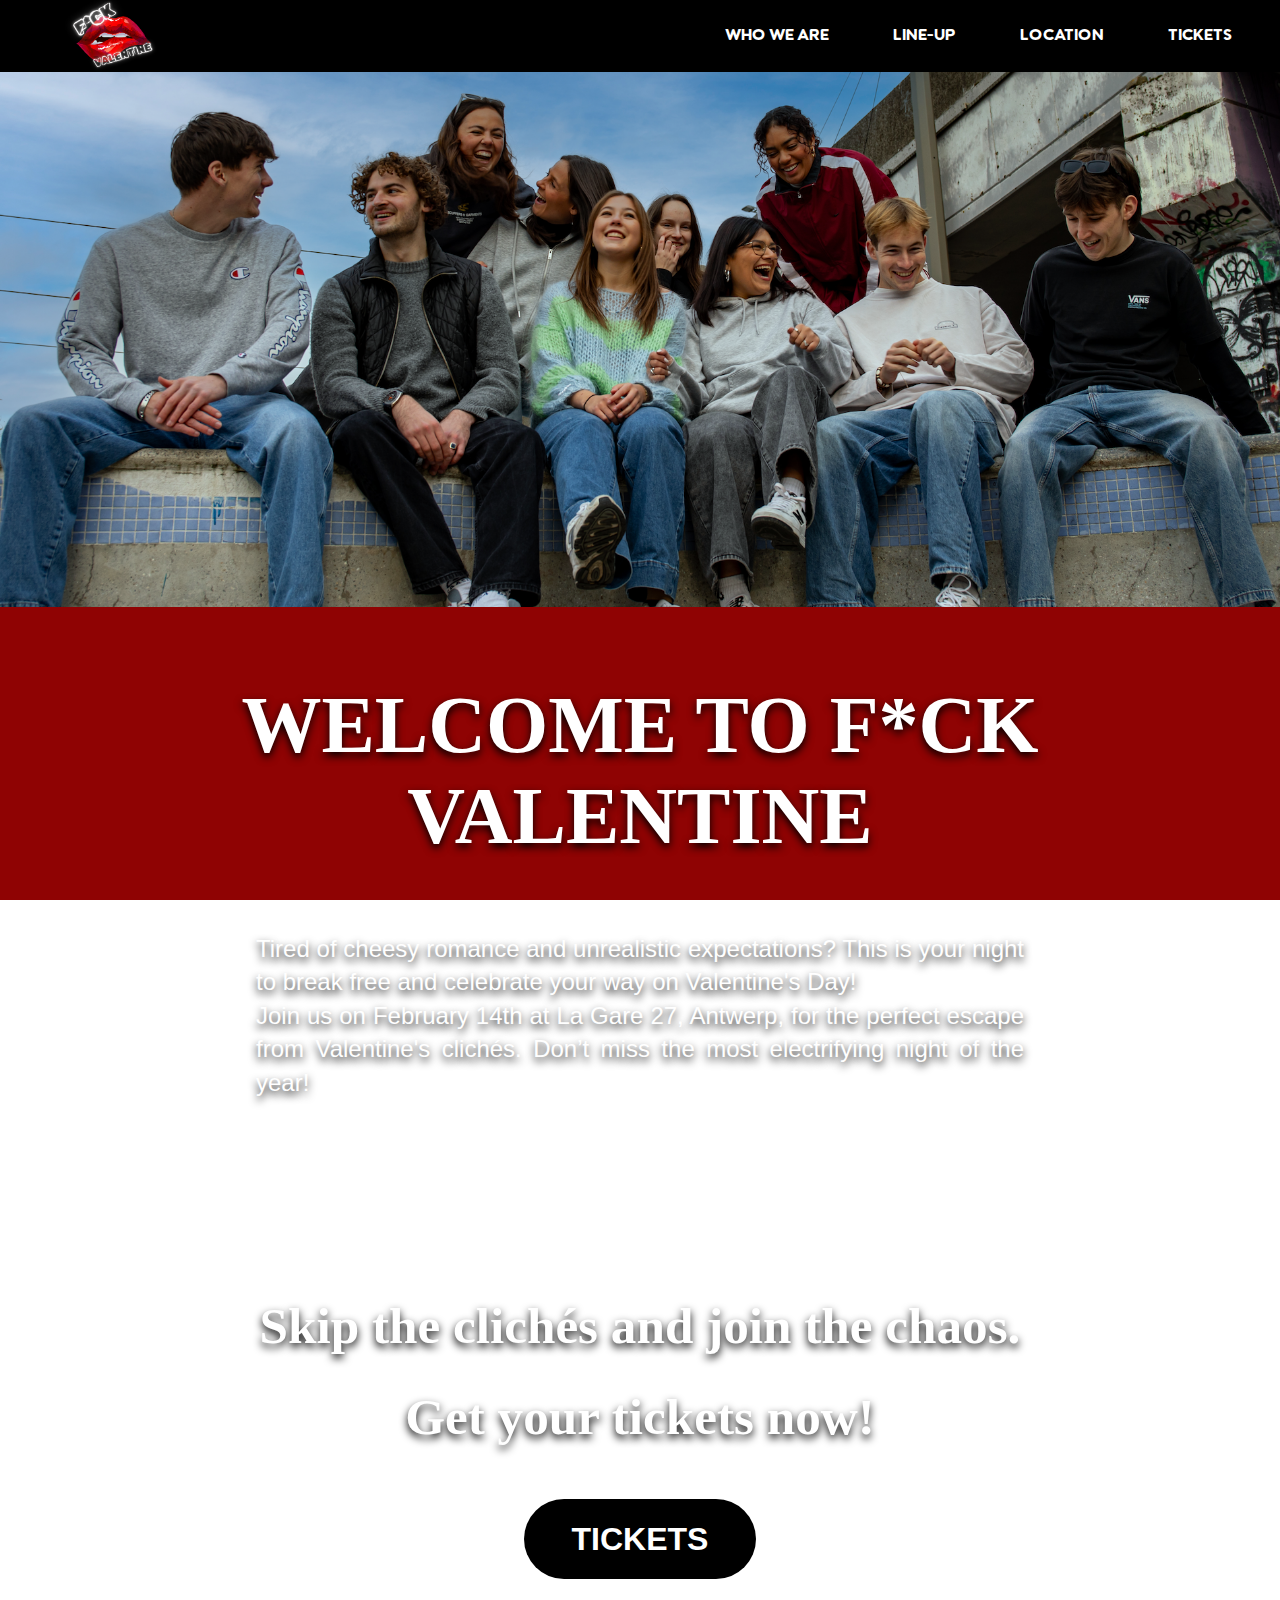
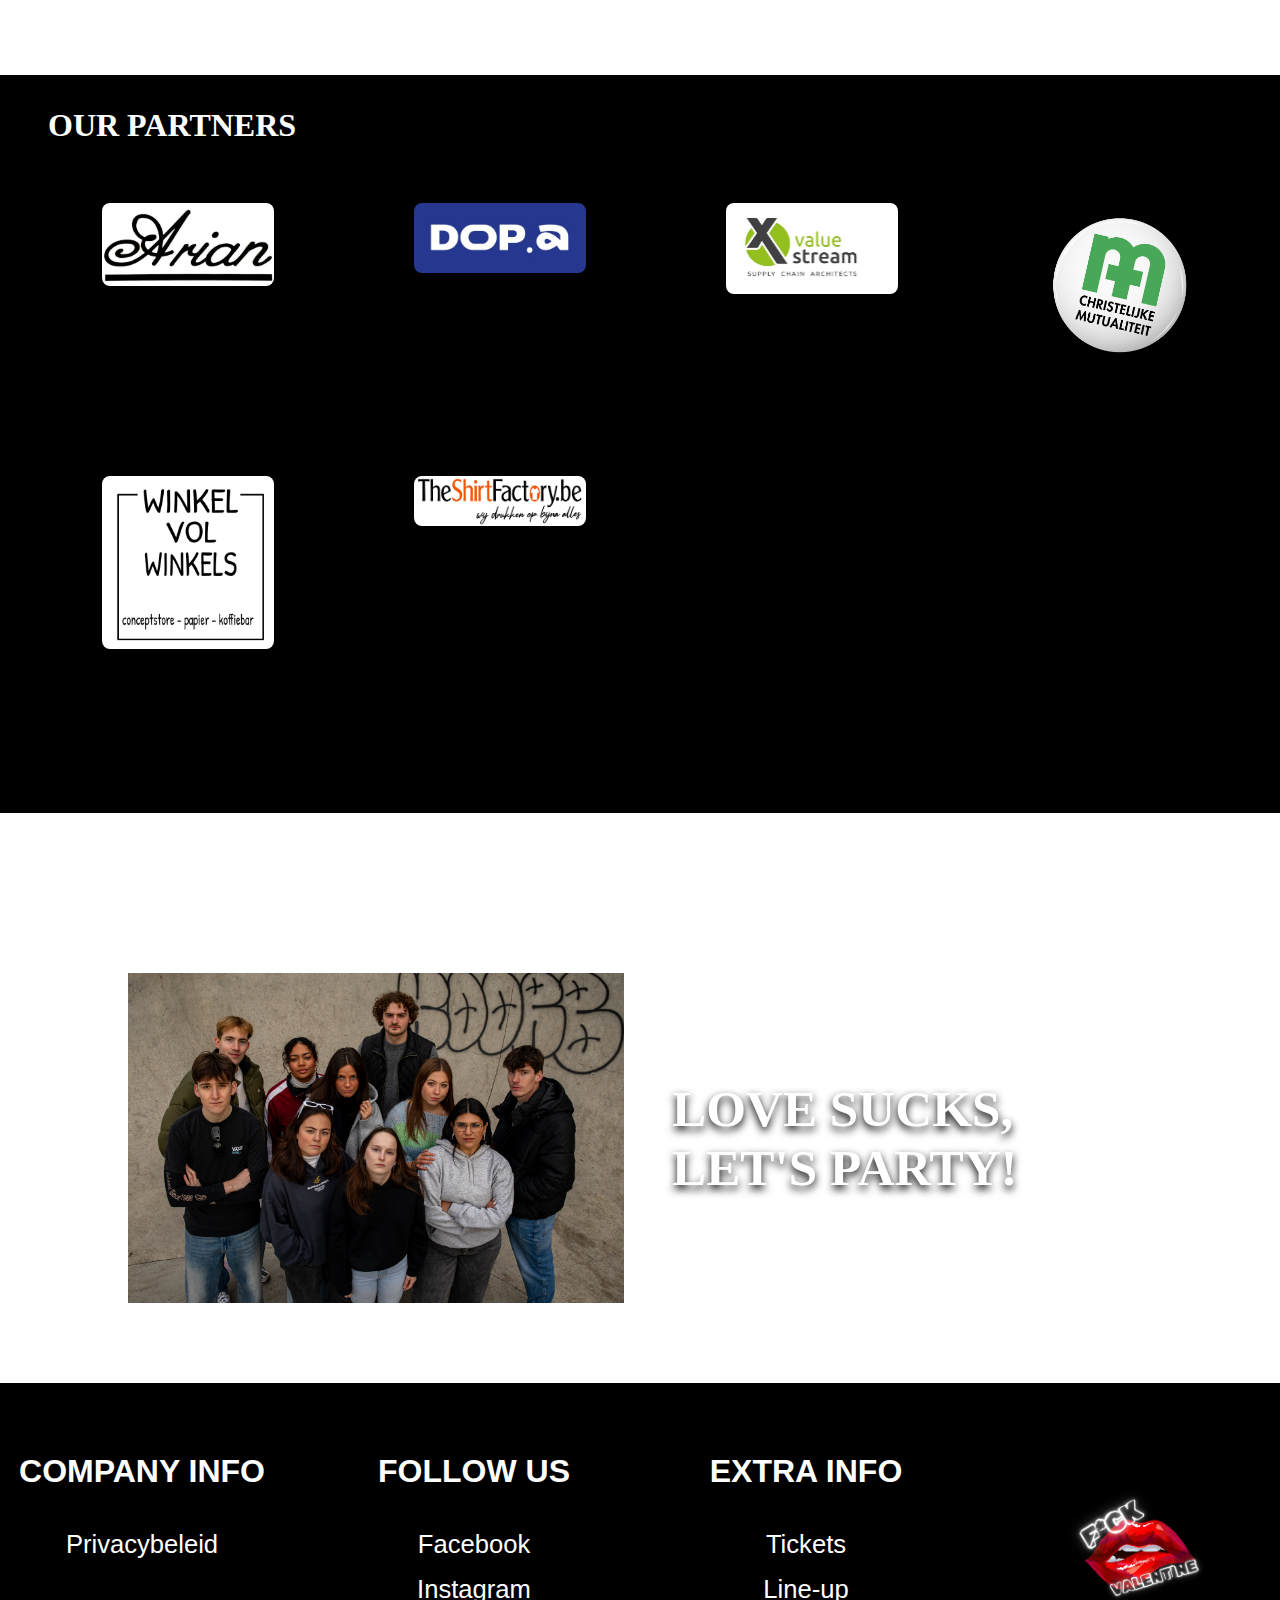
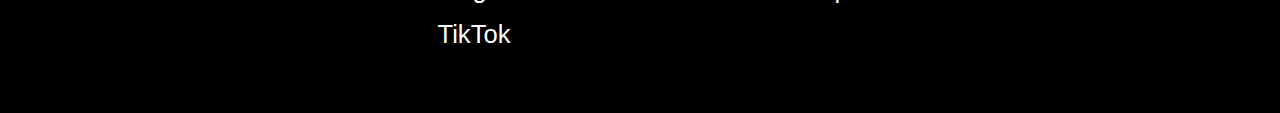
<file: index.html>
<!DOCTYPE html>
<html lang="en">
  <head>
    <meta charset="UTF-8" />
    <meta name="viewport" content="width=device-width, initial-scale=1.0" />
    <meta
      name="description"
      content="F*ck Valentine - Escape Valentine's Day clichés with the most electrifying party in Antwerp! Join us on February 14th at La Gare 27."
    />
    <meta
      name="keywords"
      content="F*ck Valentine, anti-valentine party, Valentine's Day events, Antwerp nightlife, La Gare 27, party tickets"
    />
    <meta name="author" content="F*ck Valentine Team" />
    <meta
      property="og:title"
      content="F*ck Valentine Party | Antwerp, Feb 14"
    />
    <meta
      property="og:description"
      content="Escape the Valentine's Day clichés! Join the F*ck Valentine party at La Gare 27, Antwerp."
    />
    <meta
      property="og:image"
      content="https://fckvalentine.com/neon_logo.png"
    />
    <meta property="og:url" content="https://fckvalentine.com/" />
    <meta property="og:type" content="website" />
    <meta name="twitter:card" content="summary_large_image" />
    <meta
      name="twitter:title"
      content="F*ck Valentine Party | Antwerp, Feb 14"
    />
    <meta
      name="twitter:description"
      content="Escape the Valentine's Day clichés! Join the F*ck Valentine party at La Gare 27, Antwerp."
    />
    <meta
      name="twitter:image"
      content="https://fckvalentine.com/neon_logo.png"
    />
    <meta name="robots" content="index, follow" />
    <link rel="canonical" href="https://fckvalentine.com/" />
    <title>F*ck Valentine</title>
    <link rel="icon" href="neon_logo.png" type="image/png" />
    <link rel="stylesheet" href="index.css" />
    <script type="application/ld+json">
      {
        "@context": "https://schema.org",
        "@type": "Event",
        "name": "F*ck Valentine Party",
        "description": "Escape Valentine's Day clichés with the most electrifying party at La Gare 27, Antwerp.",
        "startDate": "2024-02-14T20:00",
        "location": {
          "@type": "Place",
          "name": "La Gare 27",
          "address": {
            "@type": "PostalAddress",
            "streetAddress": "La Gare 27",
            "addressLocality": "Antwerp",
            "addressCountry": "BE"
          }
        },
        "image": "https://fckvalentine.com/neon_logo.png",
        "url": "https://fckvalentine.com/",
        "organizer": {
          "@type": "Organization",
          "name": "F*ck Valentine Team",
          "url": "https://fckvalentine.com/"
        }
      }
    </script>
    <link rel="icon" href="neon_logo.ico" type="image/x-icon" />
    <link rel="apple-touch-icon" href="neon_logo.ico" />
  </head>

  <body>
    <header class="header">
      <nav class="header_flexcontainer" aria-label="Main navigation">
        <div class="header_item header_logo">
          <a href="index.html" aria-label="Homepage">
            <img src="neon_logo.png" alt="F*ck Valentine logo" />
          </a>
        </div>
        <div class="header_item"><a href="who_we_are.html">WHO WE ARE</a></div>
        <div class="header_item"><a href="line_up.html">LINE-UP</a></div>
        <div class="header_item"><a href="location.html">LOCATION</a></div>
        <div class="header_item"><a href="ticket_sale.html">TICKETS</a></div>
      </nav>
    </header>

    <main>
      <img src="252A6760.png" alt="Main event image for F*ck Valentine Party" />
      <section class="intro">
        <article>
          <h1>WELCOME TO F*CK VALENTINE</h1>
          <p>
            Tired of cheesy romance and unrealistic expectations? This is your
            night to break free and celebrate your way on Valentine's Day!
          </p>
          <p>
            Join us on February 14th at La Gare 27, Antwerp, for the perfect
            escape from Valentine's clichés. Don’t miss the most electrifying
            night of the year!
          </p>
        </article>
      </section>

      <section>
        <article class="ticket_link">
          <h2>Skip the clichés and join the chaos.</h2>
          <h2>Get your tickets now!</h2>
          <a href="ticket_sale.html">TICKETS</a>
        </article>
      </section>

      <section>
        <article>
          <div class="sponsors">
            <h2>Our Partners</h2>
            <ul>
              <li>
                <a href="https://www.instagram.com/feestzaal__arian/">
                  <img src="Arian_Events.png" alt="Arian Events" />
                </a>
              </li>
              <li>
                <a href="https://www.instagram.com/dop.a_productions/">
                  <img
                    src="Schermafbeelding_2024-12-12_om_19.54.20.png"
                    alt="Dop.A Productions"
                  />
                </a>
              </li>
              <li>
                <a href="http://www.kamax.be">
                  <img src="Kamax2.jpg" alt="KamaX" />
                </a>
              </li>
              <li>
                <a href="https://www.cm.be/nl">
                  <img src="CM-logo.png" alt="TAGMAG" />
                </a>
              </li>
              <li>
                <a href="https://winkelvolwinkels.eu/">
                  <img src="winkelvolwinkels.jpg" alt="TAGMAG" />
                </a>
              </li>
              <li>
                <a href="https://www.theshirtfactory.be/">
                  <img src="shirtfactory.png" alt="TAGMAG" />
                </a>
              </li>
            </ul>
          </div>
        </article>
      </section>

      <section>
        <article>
          <div class="last_gridbox">
            <img
              class="last_gridbox_item"
              src="252A6594.jpg"
              alt="Group image at F*ck Valentine Party"
            />
            <h2 class="last_gridbox_item">LOVE SUCKS, LET'S PARTY!</h2>
          </div>
        </article>
      </section>
    </main>

    <footer>
      <div class="footer_flexbox">
        <div class="footer_flexbox_box">
          <h1>Company Info</h1>
          <ul>
            <li><a href="privacybeleid.html">Privacybeleid</a></li>
          </ul>
        </div>
        <div class="footer_flexbox_box">
          <h1>Follow Us</h1>
          <ul>
            <li>
              <a href="https://www.facebook.com/profile.php?id=61567490834002"
                >Facebook</a
              >
            </li>
            <li>
              <a href="https://www.instagram.com/fck_valentine_/">Instagram</a>
            </li>
            <li><a href="https://www.tiktok.com/@fck_valentine_">TikTok</a></li>
          </ul>
        </div>
        <div class="footer_flexbox_box">
          <h1>Extra Info</h1>
          <ul>
            <li><a href="ticket_sale.html">Tickets</a></li>
            <li><a href="line_up.html">Line-up</a></li>
          </ul>
        </div>
        <div class="footer_flexbox_box">
          <img src="neon_logo.png" alt="F*ck Valentine logo" />
        </div>
      </div>
    </footer>
  </body>
</html>
</file>
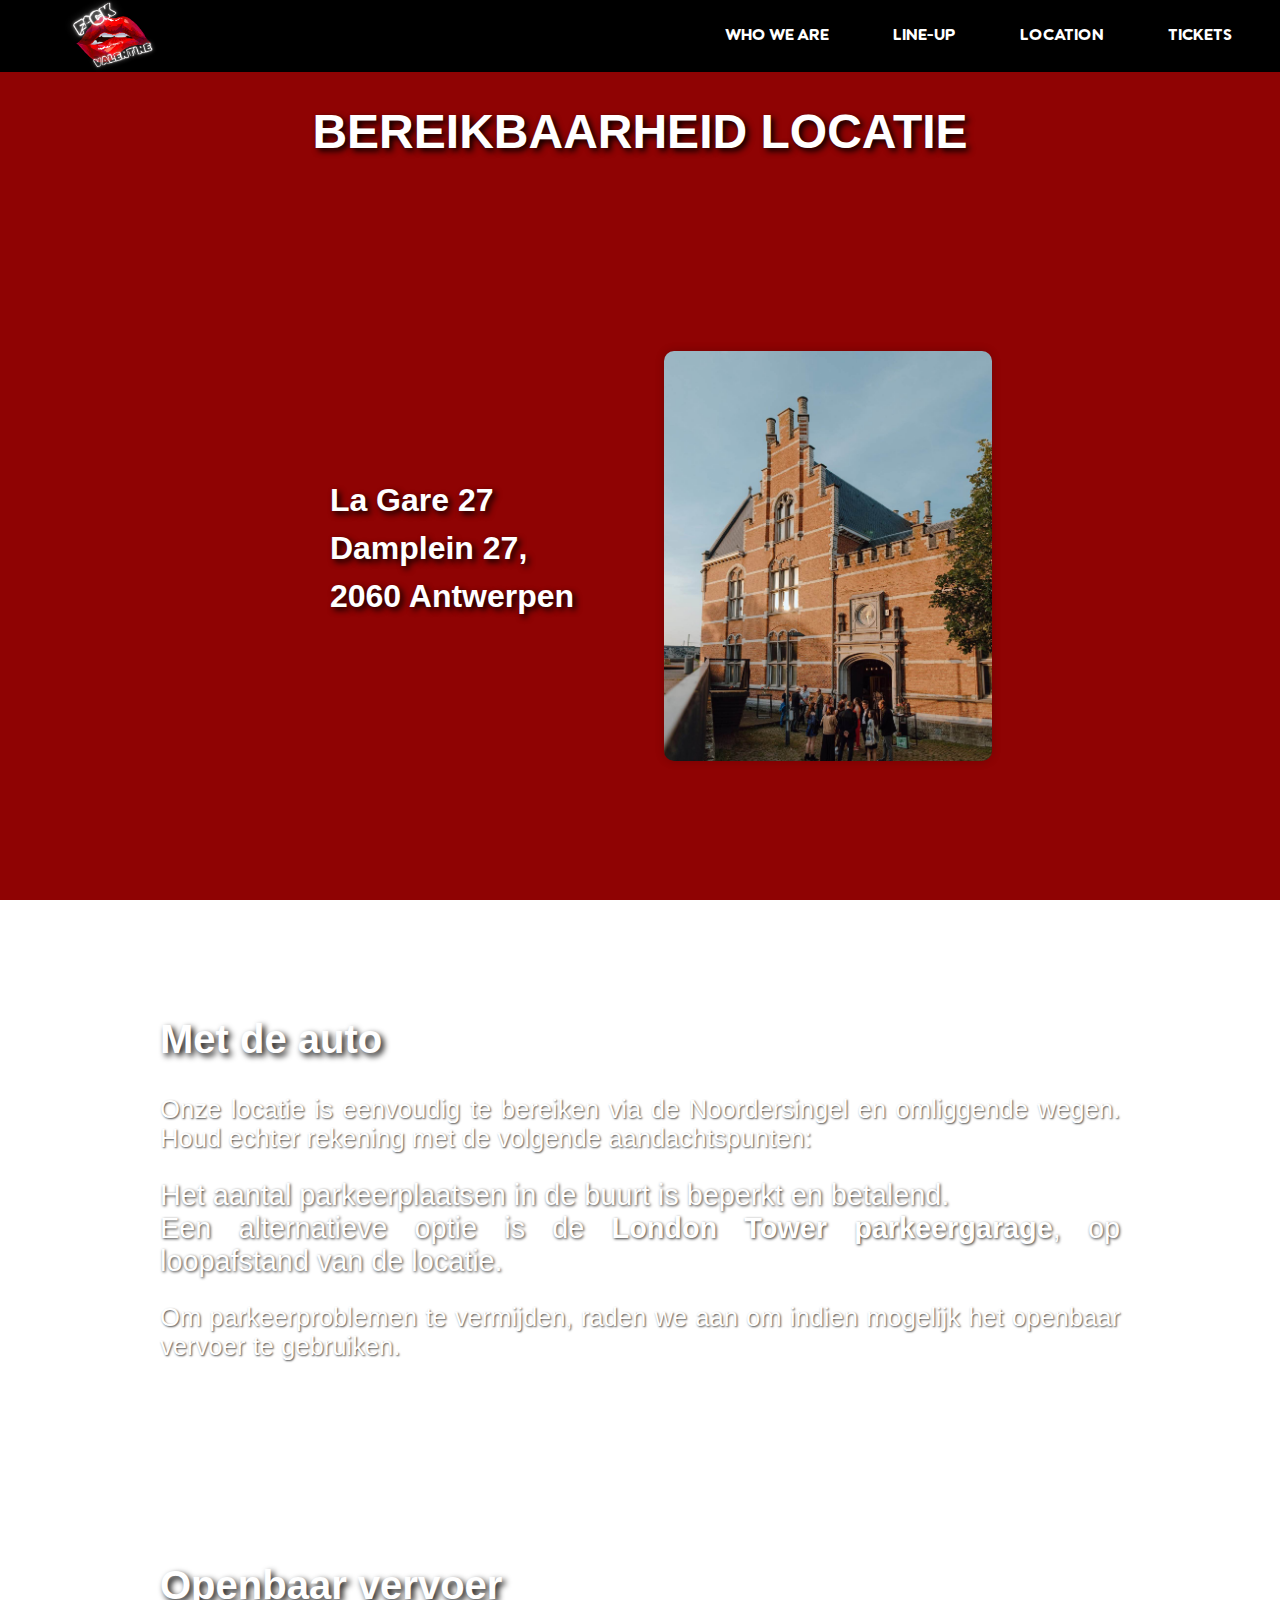
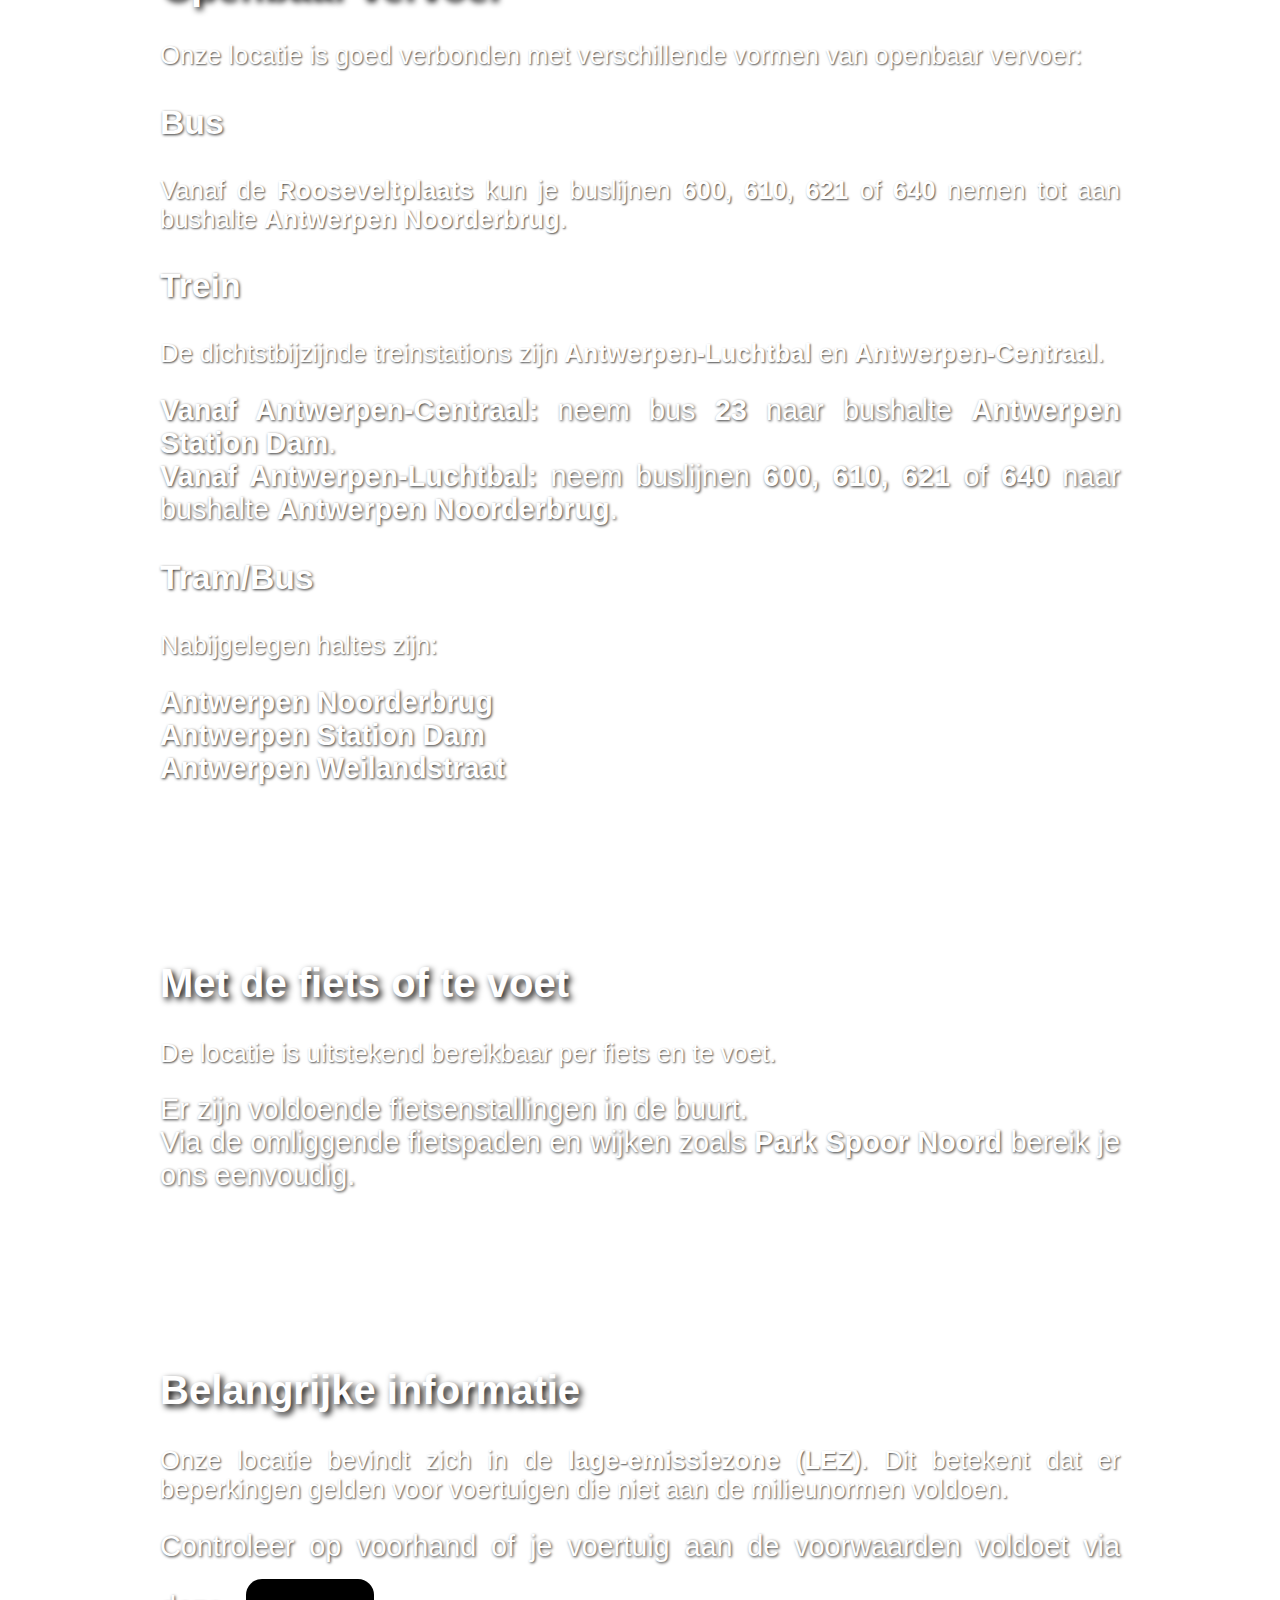
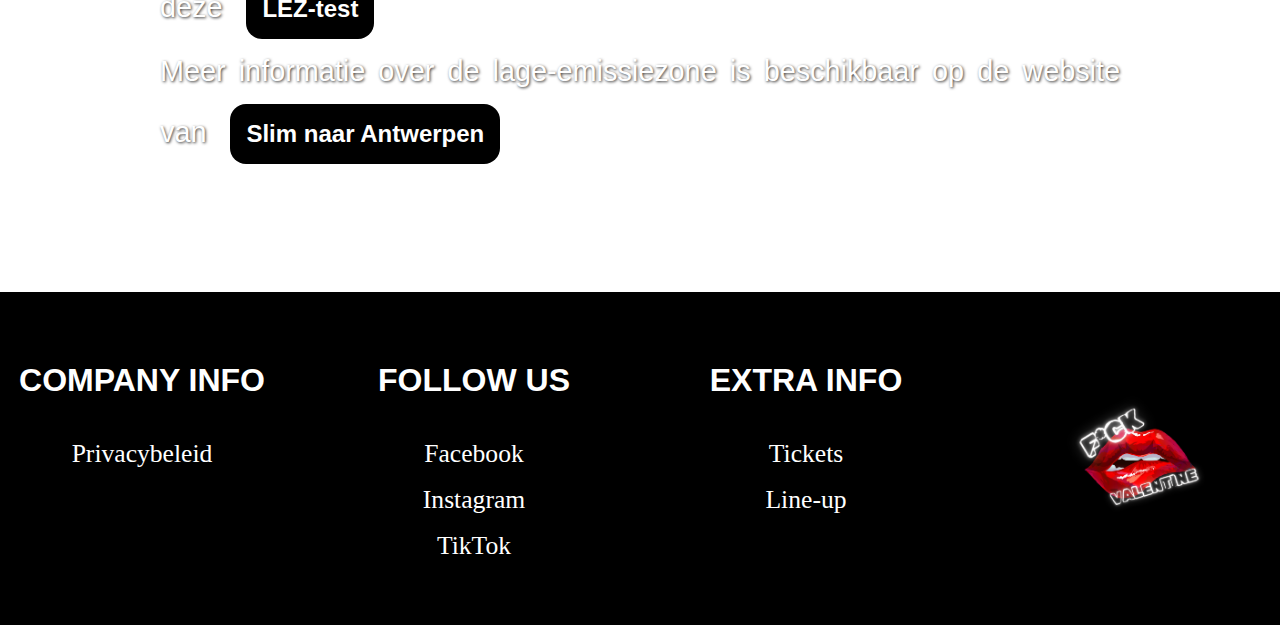
<file: location.html>
<!DOCTYPE html>
<html lang="en">
  <head>
    <meta charset="UTF-8" />
    <meta name="viewport" content="width=device-width, initial-scale=1.0" />
    <meta
      name="description"
      content="F*ck Valentine - A party to escape from Valentine's Day clichés. Join us for a night of fun!"
    />
    <meta
      name="keywords"
      content="valentine, anti-valentine, party, tickets, Antwerp, WOOM"
    />
    <title>F*ck Valentine</title>
    <link rel="icon" href="neon_logo.png" type="image/png" />
    <link rel="stylesheet" href="location.css" />
    <link rel="icon" href="neon_logo.ico" type="image/x-icon" />
    <link rel="apple-touch-icon" href="neon_logo.ico" />
  </head>

  <body>
    <header class="header">
      <nav class="header_flexcontainer" aria-label="Main navigation">
        <div class="header_item header_logo">
          <a href="index.html" aria-label="Homepage">
            <img src="neon_logo.png" alt="Site logo" />
          </a>
        </div>
        <div class="header_item">
          <a href="who_we_are.html">WHO WE ARE</a>
        </div>
        <div class="header_item">
          <a href="line_up.html">LINE-UP</a>
        </div>
        <div class="header_item">
          <a href="location.html">LOCATION</a>
        </div>
        <div class="header_item">
          <a href="ticket_sale.html">TICKETS</a>
        </div>
      </nav>
    </header>

    <main>
      <h1>BEREIKBAARHEID LOCATIE</h1>
      <section class="section location_section">
        <article class="location_box">
          <div class="location_text">
            <h2>
              <strong>La Gare 27</strong><br />
              <strong>Damplein 27,<br />2060 Antwerpen</strong>
            </h2>
          </div>
          <img class="location_image" src="building.jpg" alt="building image" />
        </article>
      </section>

      <section class="section car_access_section">
        <h2>Met de auto</h2>
        <p>
          Onze locatie is eenvoudig te bereiken via de Noordersingel en
          omliggende wegen. Houd echter rekening met de volgende
          aandachtspunten:
        </p>
        <ul>
          <li>
            Het aantal parkeerplaatsen in de buurt is
            <span class="highlight">beperkt en betalend</span>.
          </li>
          <li>
            Een alternatieve optie is de
            <strong>London Tower parkeergarage</strong>, op loopafstand van de
            locatie.
          </li>
        </ul>
        <p>
          Om parkeerproblemen te vermijden, raden we aan om indien mogelijk het
          openbaar vervoer te gebruiken.
        </p>
      </section>

      <section class="section public_transport_section">
        <h2>Openbaar vervoer</h2>
        <p>
          Onze locatie is goed verbonden met verschillende vormen van openbaar
          vervoer:
        </p>
        <h3>Bus</h3>
        <p>
          Vanaf de <strong>Rooseveltplaats</strong> kun je buslijnen
          <strong>600, 610, 621</strong> of <strong>640</strong> nemen tot aan
          bushalte <strong>Antwerpen Noorderbrug</strong>.
        </p>
        <h3>Trein</h3>
        <p>
          De dichtstbijzijnde treinstations zijn
          <strong>Antwerpen-Luchtbal</strong> en
          <strong>Antwerpen-Centraal</strong>.
        </p>
        <ul>
          <li>
            <strong>Vanaf Antwerpen-Centraal:</strong> neem bus
            <strong>23</strong> naar bushalte
            <strong>Antwerpen Station Dam</strong>.
          </li>
          <li>
            <strong>Vanaf Antwerpen-Luchtbal:</strong> neem buslijnen
            <strong>600, 610, 621</strong> of <strong>640</strong> naar bushalte
            <strong>Antwerpen Noorderbrug</strong>.
          </li>
        </ul>
        <h3>Tram/Bus</h3>
        <p>Nabijgelegen haltes zijn:</p>
        <ul>
          <li><strong>Antwerpen Noorderbrug</strong></li>
          <li><strong>Antwerpen Station Dam</strong></li>
          <li><strong>Antwerpen Weilandstraat</strong></li>
        </ul>
      </section>

      <section class="section bike_walking_section">
        <h2>Met de fiets of te voet</h2>
        <p>De locatie is uitstekend bereikbaar per fiets en te voet.</p>
        <ul>
          <li>Er zijn voldoende fietsenstallingen in de buurt.</li>
          <li>
            Via de omliggende fietspaden en wijken zoals
            <strong>Park Spoor Noord</strong> bereik je ons eenvoudig.
          </li>
        </ul>
      </section>

      <section class="section important_info_section">
        <h2>Belangrijke informatie</h2>
        <p>
          Onze locatie bevindt zich in de
          <strong>lage-emissiezone (LEZ)</strong>. Dit betekent dat er
          beperkingen gelden voor voertuigen die niet aan de milieunormen
          voldoen.
        </p>
        <ul>
          <li>
            Controleer op voorhand of je voertuig aan de voorwaarden voldoet via
            deze <a href="https://www.slimnaarantwerpen.be">LEZ-test</a>
          </li>
          <li>
            Meer informatie over de lage-emissiezone is beschikbaar op de
            website van
            <a href="https://www.slimnaarantwerpen.be">Slim naar Antwerpen</a>
          </li>
        </ul>
      </section>
    </main>

    <footer>
      <div class="footer_flexbox">
        <div class="footer_flexbox_box">
          <h1>Company info</h1>
          <ul>
            <li><a href="privacybeleid.html">Privacybeleid</a></li>
          </ul>
        </div>
        <div class="footer_flexbox_box">
          <h1>Follow us</h1>
          <ul>
            <li>
              <a href="https://www.facebook.com/profile.php?id=61567490834002"
                >Facebook</a
              >
            </li>
            <li>
              <a href="https://www.instagram.com/fck_valentine_/">Instagram</a>
            </li>
            <li>
              <a
                href="https://www.tiktok.com/@fck_valentine_?_t=ZG-8sR47NXppb6&_r=1"
                >TikTok</a
              >
            </li>
          </ul>
        </div>
        <div class="footer_flexbox_box">
          <h1>Extra info</h1>
          <ul>
            <li><a href="ticket_sale.html">Tickets</a></li>
            <li><a href="line_up.html">Line-up</a></li>
          </ul>
        </div>
        <div class="footer_flexbox_box">
          <img src="neon_logo.png" alt="Site logo" />
        </div>
      </div>
    </footer>
  </body>
</html>
</file>
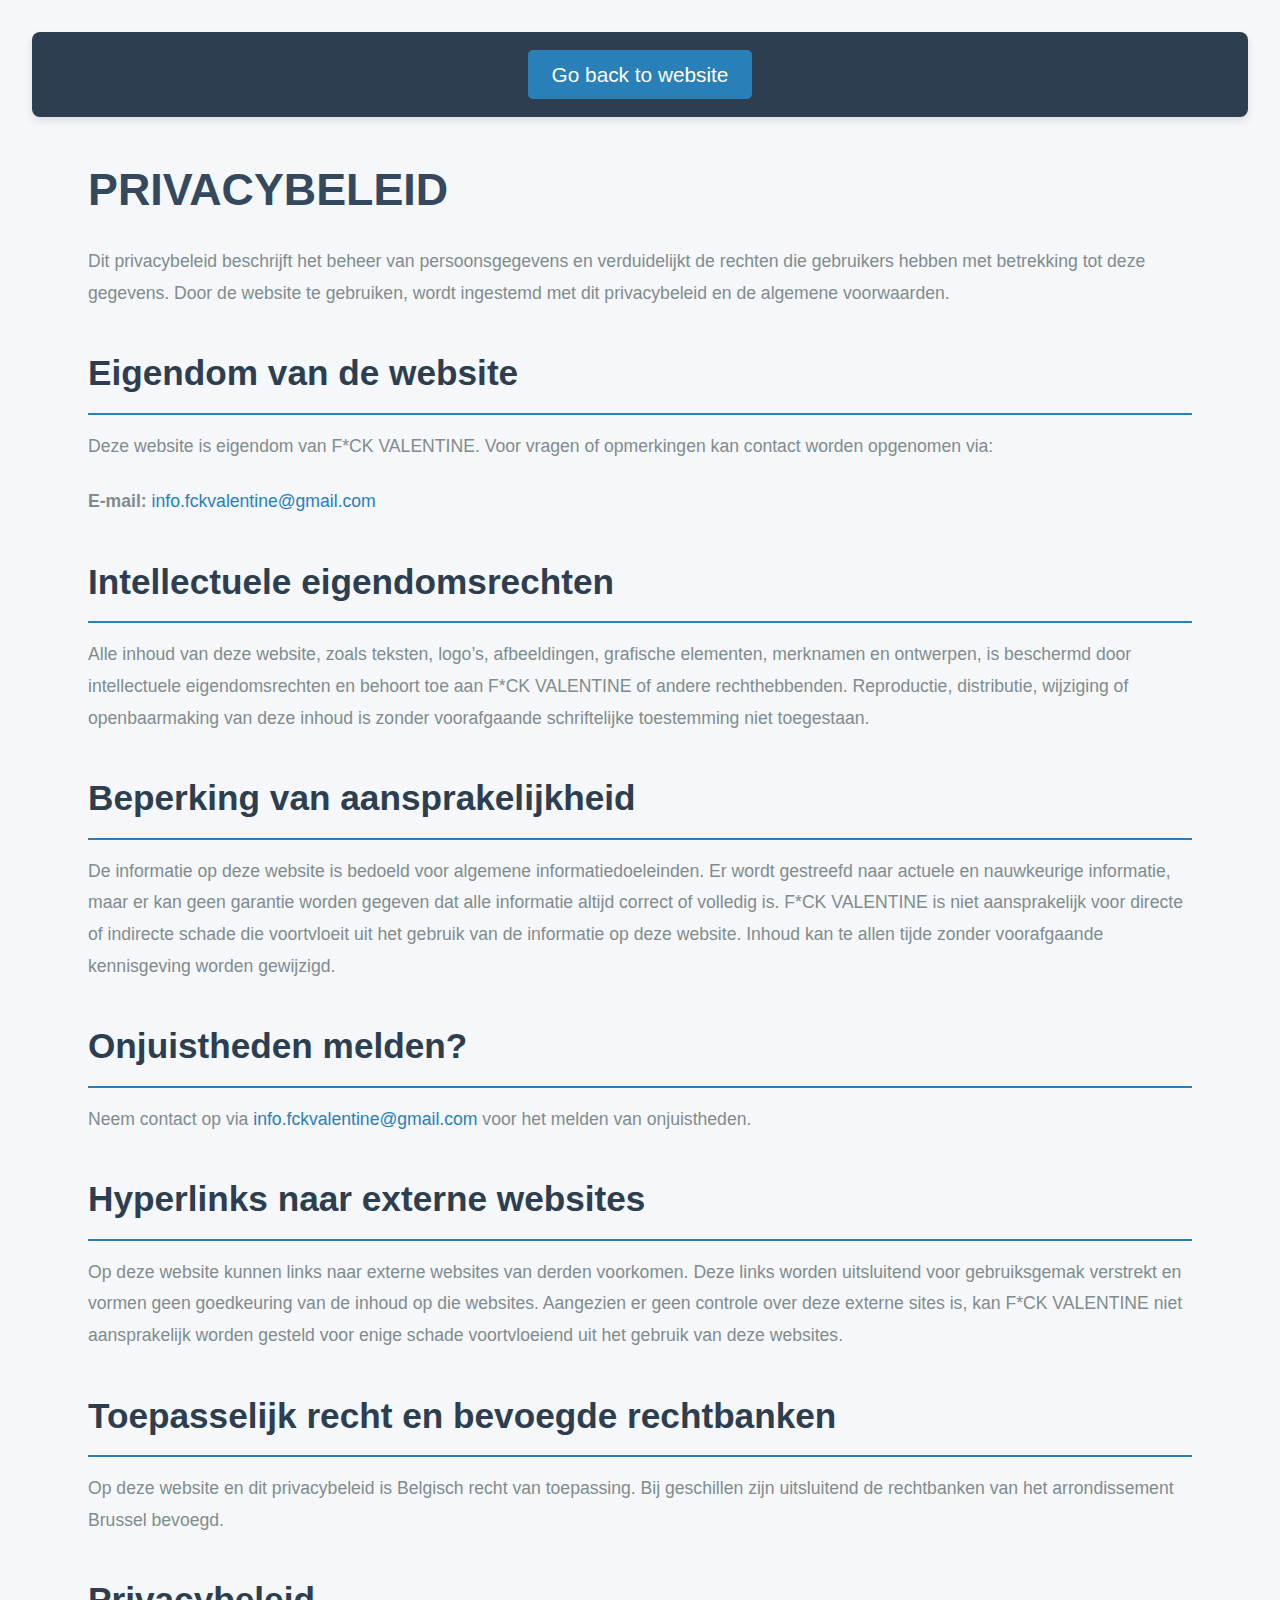
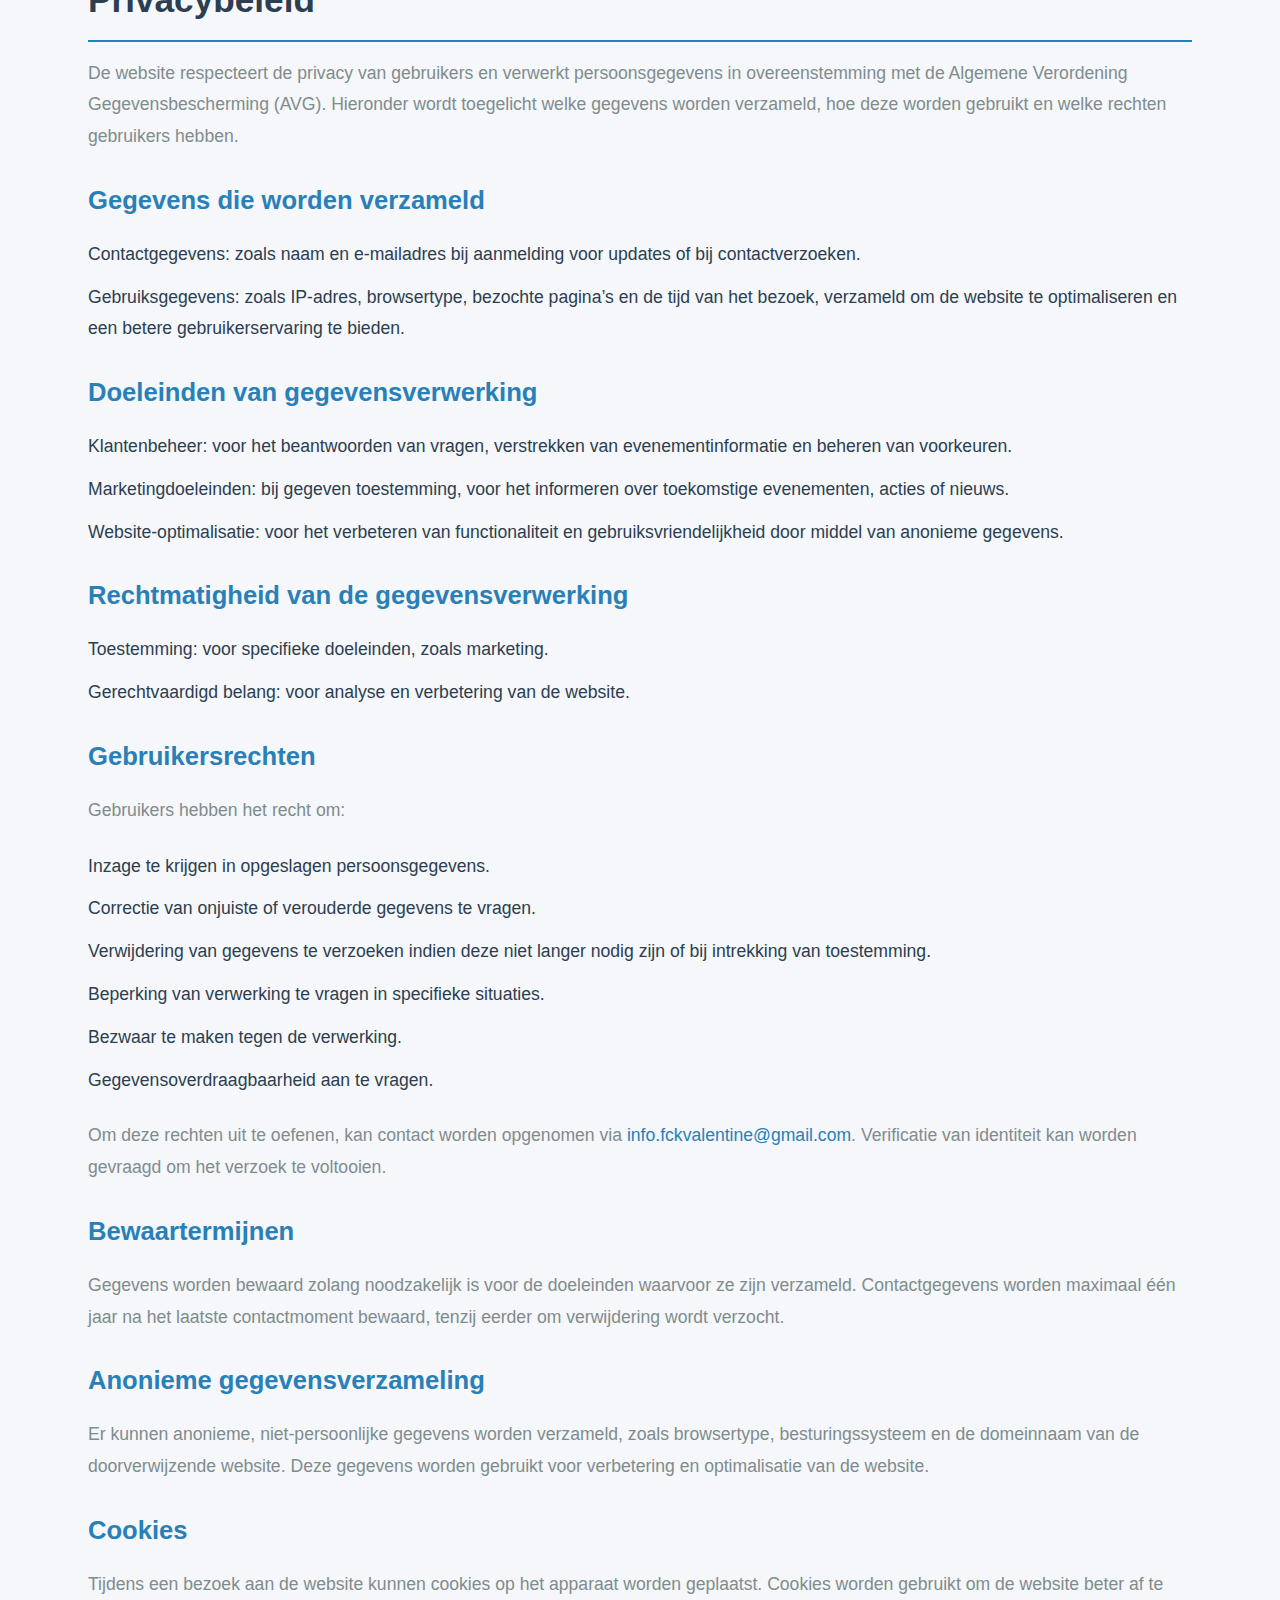
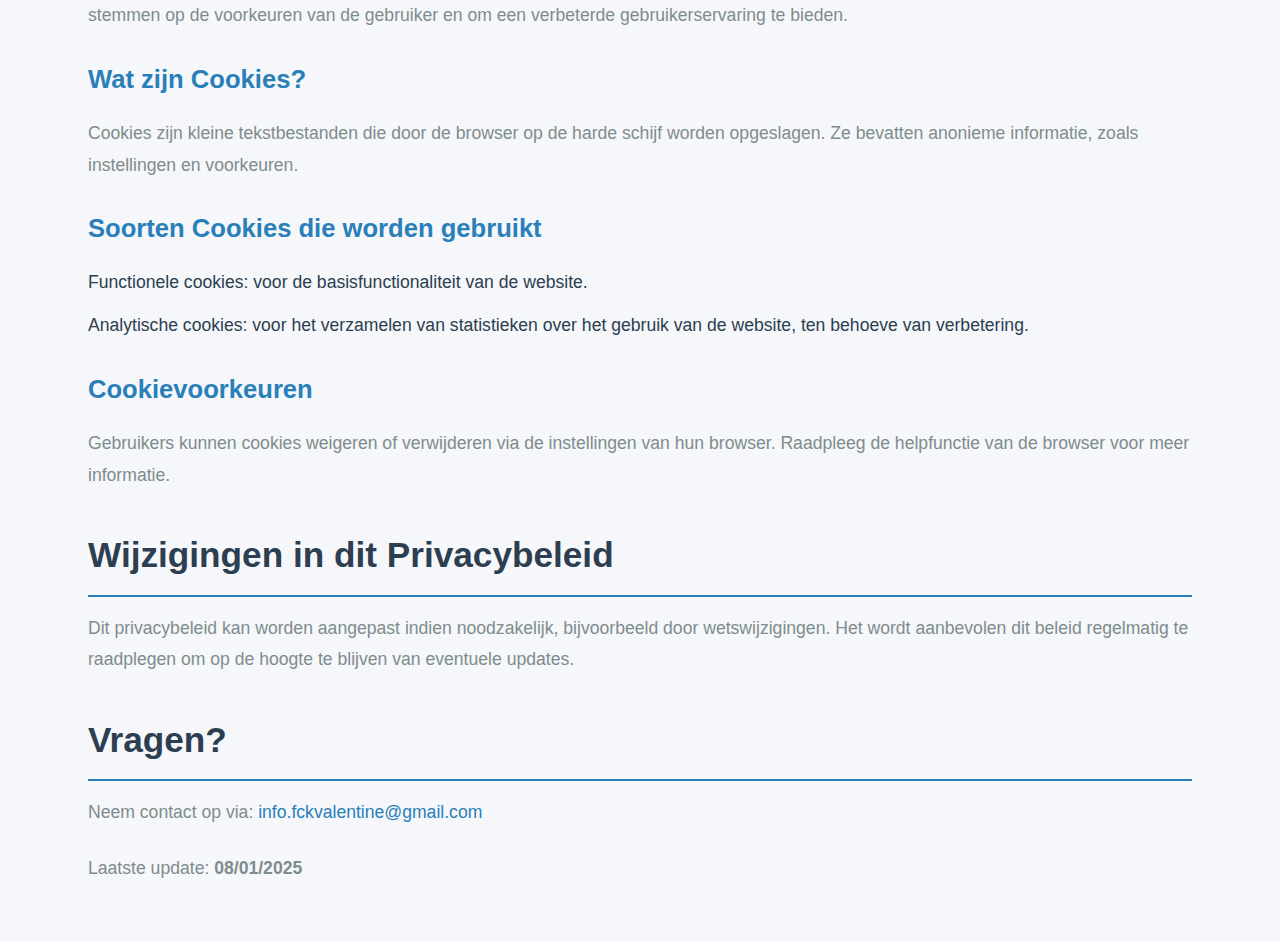
<file: privacybeleid.html>
<!DOCTYPE html>
<html lang="en">
  <head>
    <meta charset="UTF-8" />
    <meta name="viewport" content="width=device-width, initial-scale=1.0" />
    <title>Privacybeleid</title>
    <link rel="stylesheet" href="privacybeleid.css" />
    <link rel="icon" href="neon_logo.ico" type="image/x-icon" />
    <link rel="apple-touch-icon" href="neon_logo.ico" />
  </head>
  <body>
    <header><a href="index.html"> Go back to website</a></header>
    <main>
      <h1>PRIVACYBELEID</h1>

      <p>
        Dit privacybeleid beschrijft het beheer van persoonsgegevens en
        verduidelijkt de rechten die gebruikers hebben met betrekking tot deze
        gegevens. Door de website te gebruiken, wordt ingestemd met dit
        privacybeleid en de algemene voorwaarden.
      </p>

      <h2>Eigendom van de website</h2>
      <p>
        Deze website is eigendom van F*CK VALENTINE. Voor vragen of opmerkingen
        kan contact worden opgenomen via:
      </p>
      <p>
        <strong>E-mail:</strong>
        <a href="mailto:info.fckvalentine@gmail.com"
          >info.fckvalentine@gmail.com</a
        >
      </p>

      <h2>Intellectuele eigendomsrechten</h2>
      <p>
        Alle inhoud van deze website, zoals teksten, logo’s, afbeeldingen,
        grafische elementen, merknamen en ontwerpen, is beschermd door
        intellectuele eigendomsrechten en behoort toe aan F*CK VALENTINE of
        andere rechthebbenden. Reproductie, distributie, wijziging of
        openbaarmaking van deze inhoud is zonder voorafgaande schriftelijke
        toestemming niet toegestaan.
      </p>

      <h2>Beperking van aansprakelijkheid</h2>
      <p>
        De informatie op deze website is bedoeld voor algemene
        informatiedoeleinden. Er wordt gestreefd naar actuele en nauwkeurige
        informatie, maar er kan geen garantie worden gegeven dat alle informatie
        altijd correct of volledig is. F*CK VALENTINE is niet aansprakelijk voor
        directe of indirecte schade die voortvloeit uit het gebruik van de
        informatie op deze website. Inhoud kan te allen tijde zonder
        voorafgaande kennisgeving worden gewijzigd.
      </p>

      <h2>Onjuistheden melden?</h2>
      <p>
        Neem contact op via
        <a href="mailto:info.fckvalentine@gmail.com"
          >info.fckvalentine@gmail.com</a
        >
        voor het melden van onjuistheden.
      </p>

      <h2>Hyperlinks naar externe websites</h2>
      <p>
        Op deze website kunnen links naar externe websites van derden voorkomen.
        Deze links worden uitsluitend voor gebruiksgemak verstrekt en vormen
        geen goedkeuring van de inhoud op die websites. Aangezien er geen
        controle over deze externe sites is, kan F*CK VALENTINE niet
        aansprakelijk worden gesteld voor enige schade voortvloeiend uit het
        gebruik van deze websites.
      </p>

      <h2>Toepasselijk recht en bevoegde rechtbanken</h2>
      <p>
        Op deze website en dit privacybeleid is Belgisch recht van toepassing.
        Bij geschillen zijn uitsluitend de rechtbanken van het arrondissement
        Brussel bevoegd.
      </p>

      <h2>Privacybeleid</h2>
      <p>
        De website respecteert de privacy van gebruikers en verwerkt
        persoonsgegevens in overeenstemming met de Algemene Verordening
        Gegevensbescherming (AVG). Hieronder wordt toegelicht welke gegevens
        worden verzameld, hoe deze worden gebruikt en welke rechten gebruikers
        hebben.
      </p>

      <h3>Gegevens die worden verzameld</h3>
      <ul>
        <li>
          Contactgegevens: zoals naam en e-mailadres bij aanmelding voor updates
          of bij contactverzoeken.
        </li>
        <li>
          Gebruiksgegevens: zoals IP-adres, browsertype, bezochte pagina’s en de
          tijd van het bezoek, verzameld om de website te optimaliseren en een
          betere gebruikerservaring te bieden.
        </li>
      </ul>

      <h3>Doeleinden van gegevensverwerking</h3>
      <ul>
        <li>
          Klantenbeheer: voor het beantwoorden van vragen, verstrekken van
          evenementinformatie en beheren van voorkeuren.
        </li>
        <li>
          Marketingdoeleinden: bij gegeven toestemming, voor het informeren over
          toekomstige evenementen, acties of nieuws.
        </li>
        <li>
          Website-optimalisatie: voor het verbeteren van functionaliteit en
          gebruiksvriendelijkheid door middel van anonieme gegevens.
        </li>
      </ul>

      <h3>Rechtmatigheid van de gegevensverwerking</h3>
      <ul>
        <li>Toestemming: voor specifieke doeleinden, zoals marketing.</li>
        <li>
          Gerechtvaardigd belang: voor analyse en verbetering van de website.
        </li>
      </ul>

      <h3>Gebruikersrechten</h3>
      <p>Gebruikers hebben het recht om:</p>
      <ul>
        <li>Inzage te krijgen in opgeslagen persoonsgegevens.</li>
        <li>Correctie van onjuiste of verouderde gegevens te vragen.</li>
        <li>
          Verwijdering van gegevens te verzoeken indien deze niet langer nodig
          zijn of bij intrekking van toestemming.
        </li>
        <li>Beperking van verwerking te vragen in specifieke situaties.</li>
        <li>Bezwaar te maken tegen de verwerking.</li>
        <li>Gegevensoverdraagbaarheid aan te vragen.</li>
      </ul>
      <p>
        Om deze rechten uit te oefenen, kan contact worden opgenomen via
        <a href="mailto:info.fckvalentine@gmail.com"
          >info.fckvalentine@gmail.com</a
        >. Verificatie van identiteit kan worden gevraagd om het verzoek te
        voltooien.
      </p>

      <h3>Bewaartermijnen</h3>
      <p>
        Gegevens worden bewaard zolang noodzakelijk is voor de doeleinden
        waarvoor ze zijn verzameld. Contactgegevens worden maximaal één jaar na
        het laatste contactmoment bewaard, tenzij eerder om verwijdering wordt
        verzocht.
      </p>

      <h3>Anonieme gegevensverzameling</h3>
      <p>
        Er kunnen anonieme, niet-persoonlijke gegevens worden verzameld, zoals
        browsertype, besturingssysteem en de domeinnaam van de doorverwijzende
        website. Deze gegevens worden gebruikt voor verbetering en optimalisatie
        van de website.
      </p>

      <h3>Cookies</h3>
      <p>
        Tijdens een bezoek aan de website kunnen cookies op het apparaat worden
        geplaatst. Cookies worden gebruikt om de website beter af te stemmen op
        de voorkeuren van de gebruiker en om een verbeterde gebruikerservaring
        te bieden.
      </p>

      <h4>Wat zijn Cookies?</h4>
      <p>
        Cookies zijn kleine tekstbestanden die door de browser op de harde
        schijf worden opgeslagen. Ze bevatten anonieme informatie, zoals
        instellingen en voorkeuren.
      </p>

      <h4>Soorten Cookies die worden gebruikt</h4>
      <ul>
        <li>
          Functionele cookies: voor de basisfunctionaliteit van de website.
        </li>
        <li>
          Analytische cookies: voor het verzamelen van statistieken over het
          gebruik van de website, ten behoeve van verbetering.
        </li>
      </ul>

      <h4>Cookievoorkeuren</h4>
      <p>
        Gebruikers kunnen cookies weigeren of verwijderen via de instellingen
        van hun browser. Raadpleeg de helpfunctie van de browser voor meer
        informatie.
      </p>

      <h2>Wijzigingen in dit Privacybeleid</h2>
      <p>
        Dit privacybeleid kan worden aangepast indien noodzakelijk, bijvoorbeeld
        door wetswijzigingen. Het wordt aanbevolen dit beleid regelmatig te
        raadplegen om op de hoogte te blijven van eventuele updates.
      </p>

      <h2>Vragen?</h2>
      <p>
        Neem contact op via:
        <a href="mailto:info.fckvalentine@gmail.com"
          >info.fckvalentine@gmail.com</a
        >
      </p>

      <p>Laatste update: <strong>08/01/2025</strong></p>
    </main>
  </body>
</html>
</file>
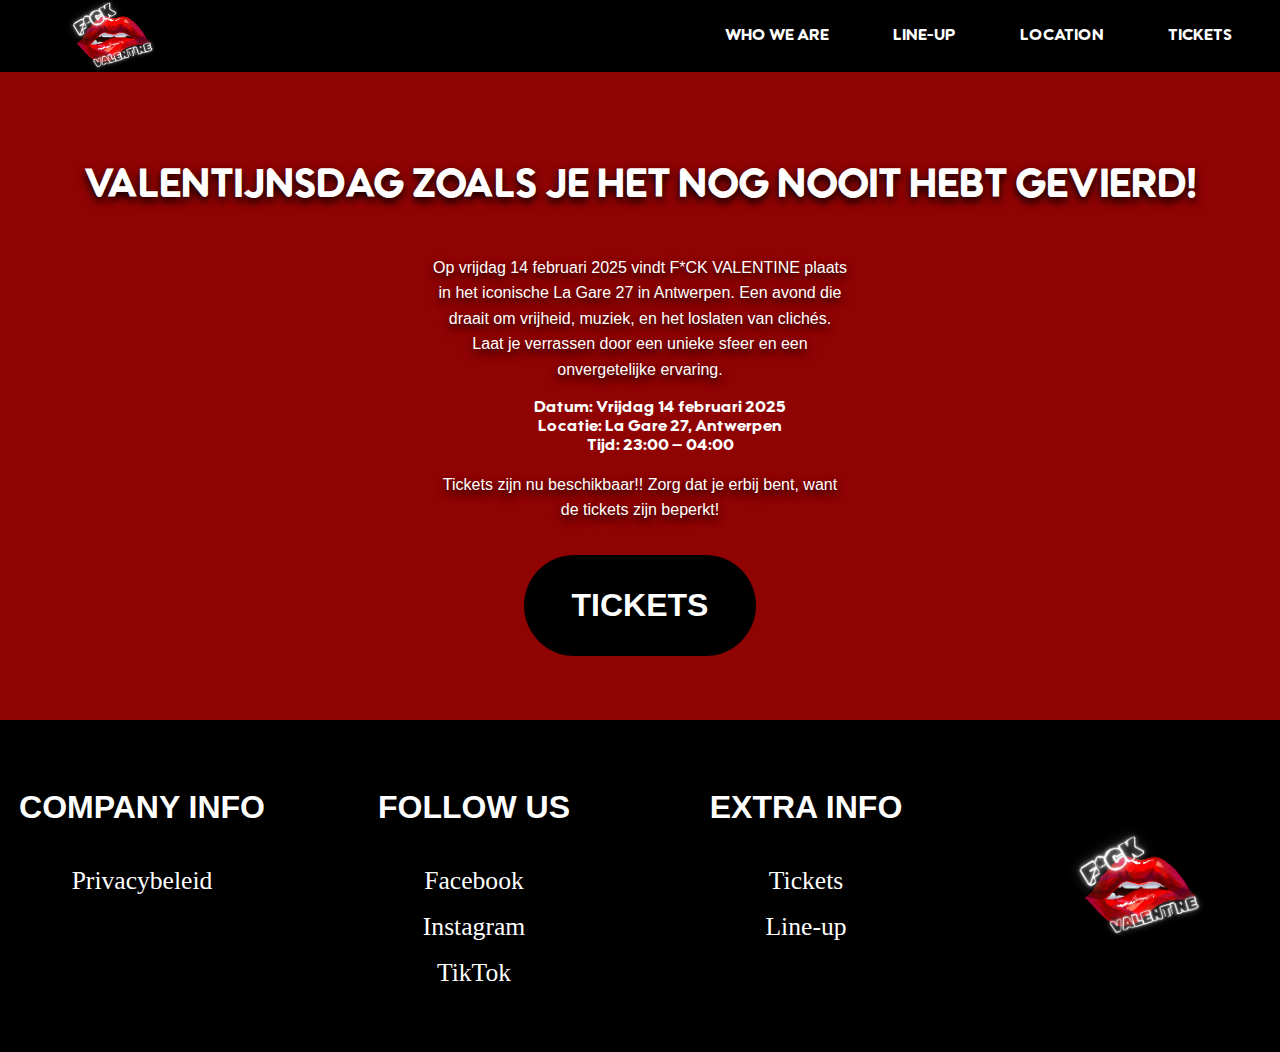
<file: ticket_sale.html>
<!DOCTYPE html>
<html lang="en">
  <head>
    <meta charset="UTF-8" />
    <meta name="viewport" content="width=device-width, initial-scale=1.0" />
    <meta
      name="description"
      content="F*ck Valentine - A party to escape from Valentine's Day clichés. Join us for a night of fun!"
    />
    <meta
      name="keywords"
      content="valentine, anti-valentine, party, tickets, Antwerp, WOOM"
    />
    <title>F*ck Valentine</title>
    <link rel="icon" href="neon_logo.png" type="image/png" />
    <link rel="stylesheet" href="ticket_sale.css" />
    <link rel="icon" href="neon_logo.ico" type="image/x-icon" />
    <link rel="apple-touch-icon" href="neon_logo.ico" />
  </head>

  <body>
    <header class="header">
      <nav class="header_flexcontainer" aria-label="Main navigation">
        <div class="header_item header_logo">
          <a href="index.html" aria-label="Homepage">
            <img src="neon_logo.png" alt="Site logo" />
          </a>
        </div>
        <div class="header_item">
          <a href="who_we_are.html">WHO WE ARE</a>
        </div>
        <div class="header_item">
          <a href="line_up.html">LINE-UP</a>
        </div>
        <div class="header_item">
          <a href="location.html">LOCATION</a>
        </div>
        <div class="header_item">
          <a href="ticket_sale.html">TICKETS</a>
        </div>
      </nav>
    </header>

    <main>
      <div class="main_text">
        <h1>VALENTIJNSDAG ZOALS JE HET NOG NOOIT HEBT GEVIERD!</h1>
        <p>
          Op vrijdag 14 februari 2025 vindt F*CK VALENTINE plaats in het
          iconische La Gare 27 in Antwerpen. Een avond die draait om vrijheid,
          muziek, en het loslaten van clichés. Laat je verrassen door een unieke
          sfeer en een onvergetelijke ervaring.
        </p>
        <ul>
          <li>Datum: Vrijdag 14 februari 2025</li>
          <li>Locatie: La Gare 27, Antwerpen</li>
          <li>Tijd: 23:00 – 04:00</li>
        </ul>
        <p>
          Tickets zijn nu beschikbaar!! Zorg dat je erbij bent, want de tickets
          zijn beperkt!
        </p>
        <a
          href="https://www.eventbrite.com/e/fck-valentine-tickets-1111217624829?aff=oddtdtcreator"
          class="ticket-button"
          >TICKETS</a
        >
      </div>
    </main>

    <footer>
      <div class="footer_flexbox">
        <div class="footer_flexbox_box">
          <h1>Company info</h1>
          <ul>
            <li><a href="privacybeleid.html">Privacybeleid</a></li>
          </ul>
        </div>
        <div class="footer_flexbox_box">
          <h1>Follow us</h1>
          <ul>
            <li>
              <a href="https://www.facebook.com/profile.php?id=61567490834002 "
                >Facebook</a
              >
            </li>
            <li>
              <a href="https://www.instagram.com/fck_valentine_/ ">Instagram</a>
            </li>
            <li>
              <a
                href="https://www.tiktok.com/@fck_valentine_?_t=ZG-8sR47NXppb6&_r=1 "
                >TikTok</a
              >
            </li>
          </ul>
        </div>
        <div class="footer_flexbox_box">
          <h1>Extra info</h1>
          <ul>
            <li><a href="ticket_sale.html">Tickets</a></li>
            <li><a href="line_up.html">Line-up</a></li>
          </ul>
        </div>
        <div class="footer_flexbox_box">
          <img src="neon_logo.png" alt="Site logo" />
        </div>
      </div>
    </footer>
  </body>
</html>
</file>
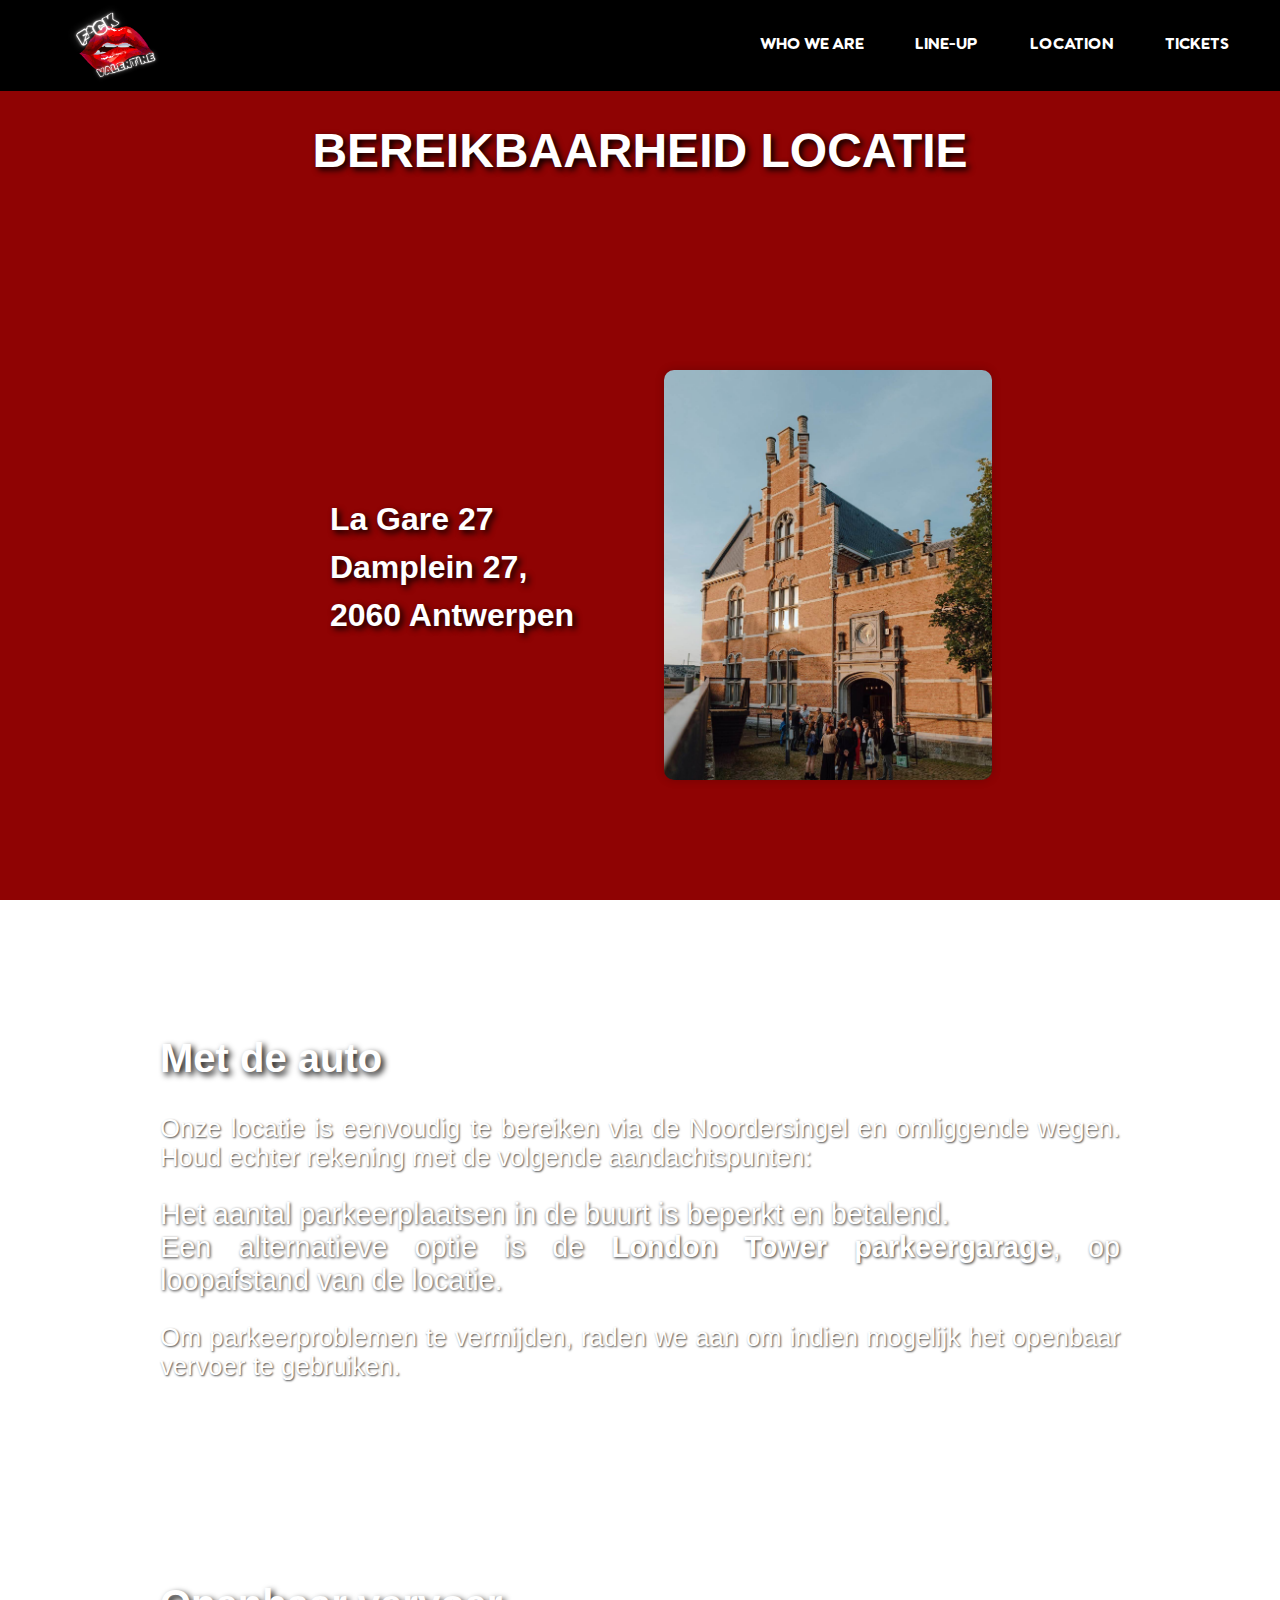
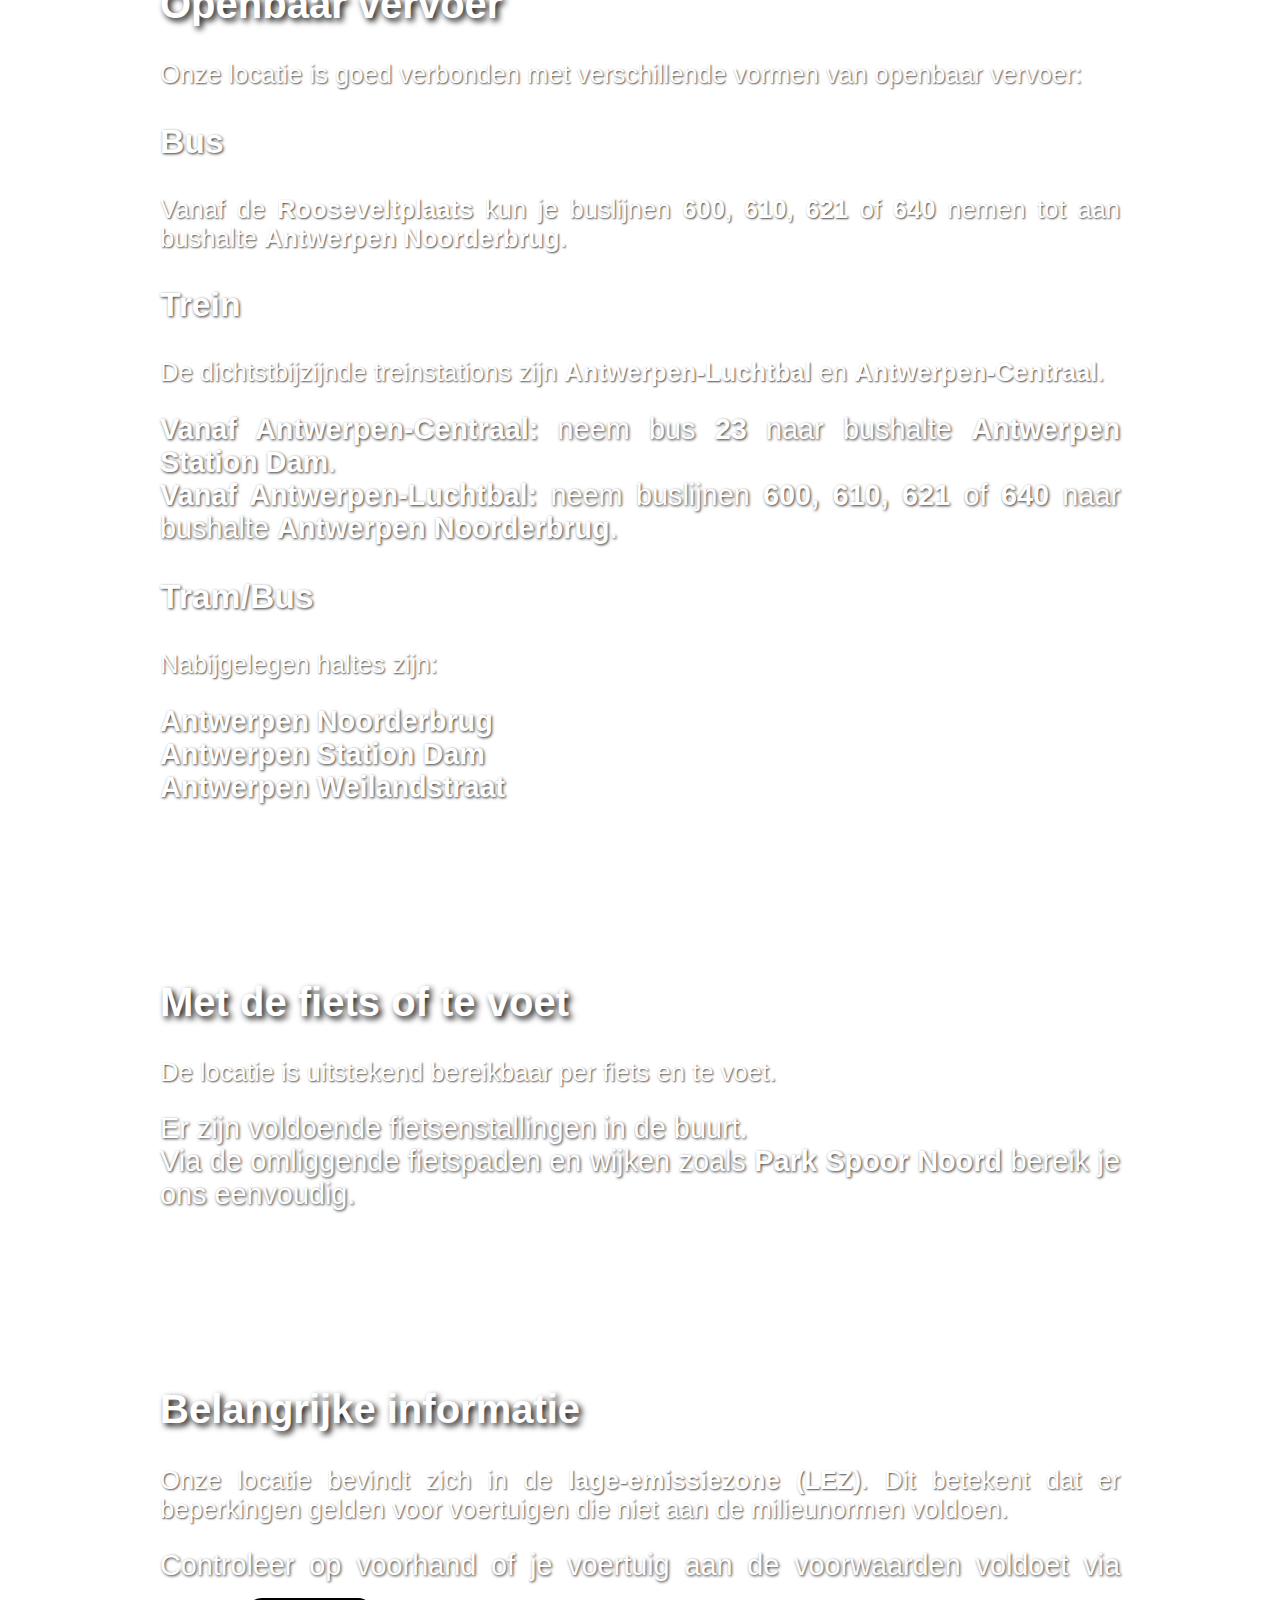
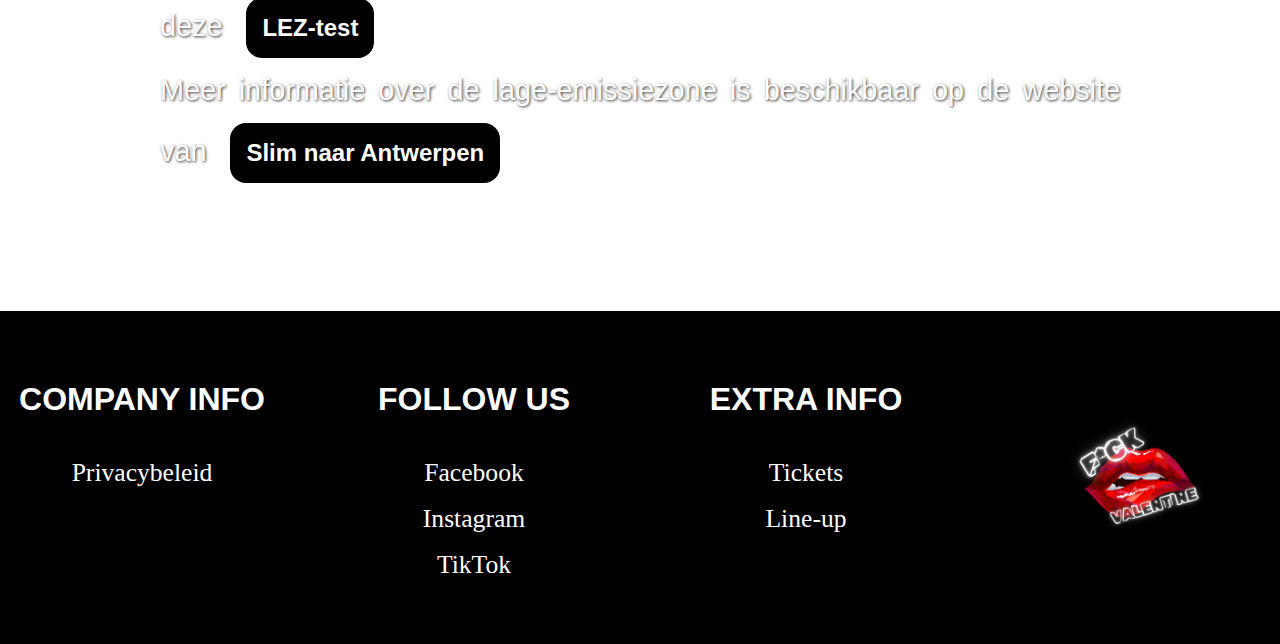
<file: pages/location.html>
<!DOCTYPE html>
<html lang="en">
  <head>
    <meta charset="UTF-8" />
    <meta name="viewport" content="width=device-width, initial-scale=1.0" />
    <meta
      name="description"
      content="F*ck Valentine - A party to escape from Valentine's Day clichés. Join us for a night of fun!"
    />
    <meta
      name="keywords"
      content="valentine, anti-valentine, party, tickets, Antwerp, WOOM"
    />
    <title>F*ck Valentine</title>
    <link rel="icon" href="/images/neon_logo.png" type="image/png" />
    <link rel="stylesheet" href="/css/location.css" />
  </head>

  <body>
    <header class="header">
      <nav class="header_flexcontainer" aria-label="Main navigation">
        <div class="header_item header_logo">
          <a href="index.html" aria-label="Homepage">
            <img src="/images/neon_logo.png" alt="Site logo" />
          </a>
        </div>
        <div class="header_item">
          <a href="who_we_are.html">WHO WE ARE</a>
        </div>
        <div class="header_item">
          <a href="line_up.html">LINE-UP</a>
        </div>
        <div class="header_item">
          <a href="location.html">LOCATION</a>
        </div>
        <div class="header_item">
          <a href="ticket_sale.html">TICKETS</a>
        </div>
      </nav>
    </header>

    <main>
      <h1>BEREIKBAARHEID LOCATIE</h1>
      <section class="section location_section">
        <article class="location_box">
          <div class="location_text">
            <h2>
              <strong>La Gare 27</strong><br />
              <strong>Damplein 27,<br />2060 Antwerpen</strong>
            </h2>
          </div>
          <img
            class="location_image"
            src="/images/building.jpg"
            alt="building image"
          />
        </article>
      </section>

      <section class="section car_access_section">
        <h2>Met de auto</h2>
        <p>
          Onze locatie is eenvoudig te bereiken via de Noordersingel en
          omliggende wegen. Houd echter rekening met de volgende
          aandachtspunten:
        </p>
        <ul>
          <li>
            Het aantal parkeerplaatsen in de buurt is
            <span class="highlight">beperkt en betalend</span>.
          </li>
          <li>
            Een alternatieve optie is de
            <strong>London Tower parkeergarage</strong>, op loopafstand van de
            locatie.
          </li>
        </ul>
        <p>
          Om parkeerproblemen te vermijden, raden we aan om indien mogelijk het
          openbaar vervoer te gebruiken.
        </p>
      </section>

      <section class="section public_transport_section">
        <h2>Openbaar vervoer</h2>
        <p>
          Onze locatie is goed verbonden met verschillende vormen van openbaar
          vervoer:
        </p>
        <h3>Bus</h3>
        <p>
          Vanaf de <strong>Rooseveltplaats</strong> kun je buslijnen
          <strong>600, 610, 621</strong> of <strong>640</strong> nemen tot aan
          bushalte <strong>Antwerpen Noorderbrug</strong>.
        </p>
        <h3>Trein</h3>
        <p>
          De dichtstbijzijnde treinstations zijn
          <strong>Antwerpen-Luchtbal</strong> en
          <strong>Antwerpen-Centraal</strong>.
        </p>
        <ul>
          <li>
            <strong>Vanaf Antwerpen-Centraal:</strong> neem bus
            <strong>23</strong> naar bushalte
            <strong>Antwerpen Station Dam</strong>.
          </li>
          <li>
            <strong>Vanaf Antwerpen-Luchtbal:</strong> neem buslijnen
            <strong>600, 610, 621</strong> of <strong>640</strong> naar bushalte
            <strong>Antwerpen Noorderbrug</strong>.
          </li>
        </ul>
        <h3>Tram/Bus</h3>
        <p>Nabijgelegen haltes zijn:</p>
        <ul>
          <li><strong>Antwerpen Noorderbrug</strong></li>
          <li><strong>Antwerpen Station Dam</strong></li>
          <li><strong>Antwerpen Weilandstraat</strong></li>
        </ul>
      </section>

      <section class="section bike_walking_section">
        <h2>Met de fiets of te voet</h2>
        <p>De locatie is uitstekend bereikbaar per fiets en te voet.</p>
        <ul>
          <li>Er zijn voldoende fietsenstallingen in de buurt.</li>
          <li>
            Via de omliggende fietspaden en wijken zoals
            <strong>Park Spoor Noord</strong> bereik je ons eenvoudig.
          </li>
        </ul>
      </section>

      <section class="section important_info_section">
        <h2>Belangrijke informatie</h2>
        <p>
          Onze locatie bevindt zich in de
          <strong>lage-emissiezone (LEZ)</strong>. Dit betekent dat er
          beperkingen gelden voor voertuigen die niet aan de milieunormen
          voldoen.
        </p>
        <ul>
          <li>
            Controleer op voorhand of je voertuig aan de voorwaarden voldoet via
            deze <a href="https://www.slimnaarantwerpen.be">LEZ-test</a>
          </li>
          <li>
            Meer informatie over de lage-emissiezone is beschikbaar op de
            website van
            <a href="https://www.slimnaarantwerpen.be">Slim naar Antwerpen</a>
          </li>
        </ul>
      </section>
    </main>

    <footer>
      <div class="footer_flexbox">
        <div class="footer_flexbox_box">
          <h1>Company info</h1>
          <ul>
            <li><a href="privacybeleid.html">Privacybeleid</a></li>
          </ul>
        </div>
        <div class="footer_flexbox_box">
          <h1>Follow us</h1>
          <ul>
            <li>
              <a href="https://www.facebook.com/profile.php?id=61567490834002"
                >Facebook</a
              >
            </li>
            <li>
              <a href="https://www.instagram.com/fck_valentine_/">Instagram</a>
            </li>
            <li>
              <a
                href="https://www.tiktok.com/@fck_valentine_?_t=ZG-8sR47NXppb6&_r=1"
                >TikTok</a
              >
            </li>
          </ul>
        </div>
        <div class="footer_flexbox_box">
          <h1>Extra info</h1>
          <ul>
            <li><a href="ticket_sale.html">Tickets</a></li>
            <li><a href="line_up.html">Line-up</a></li>
          </ul>
        </div>
        <div class="footer_flexbox_box">
          <img src="/images/neon_logo.png" alt="Site logo" />
        </div>
      </div>
    </footer>
  </body>
</html>
</file>
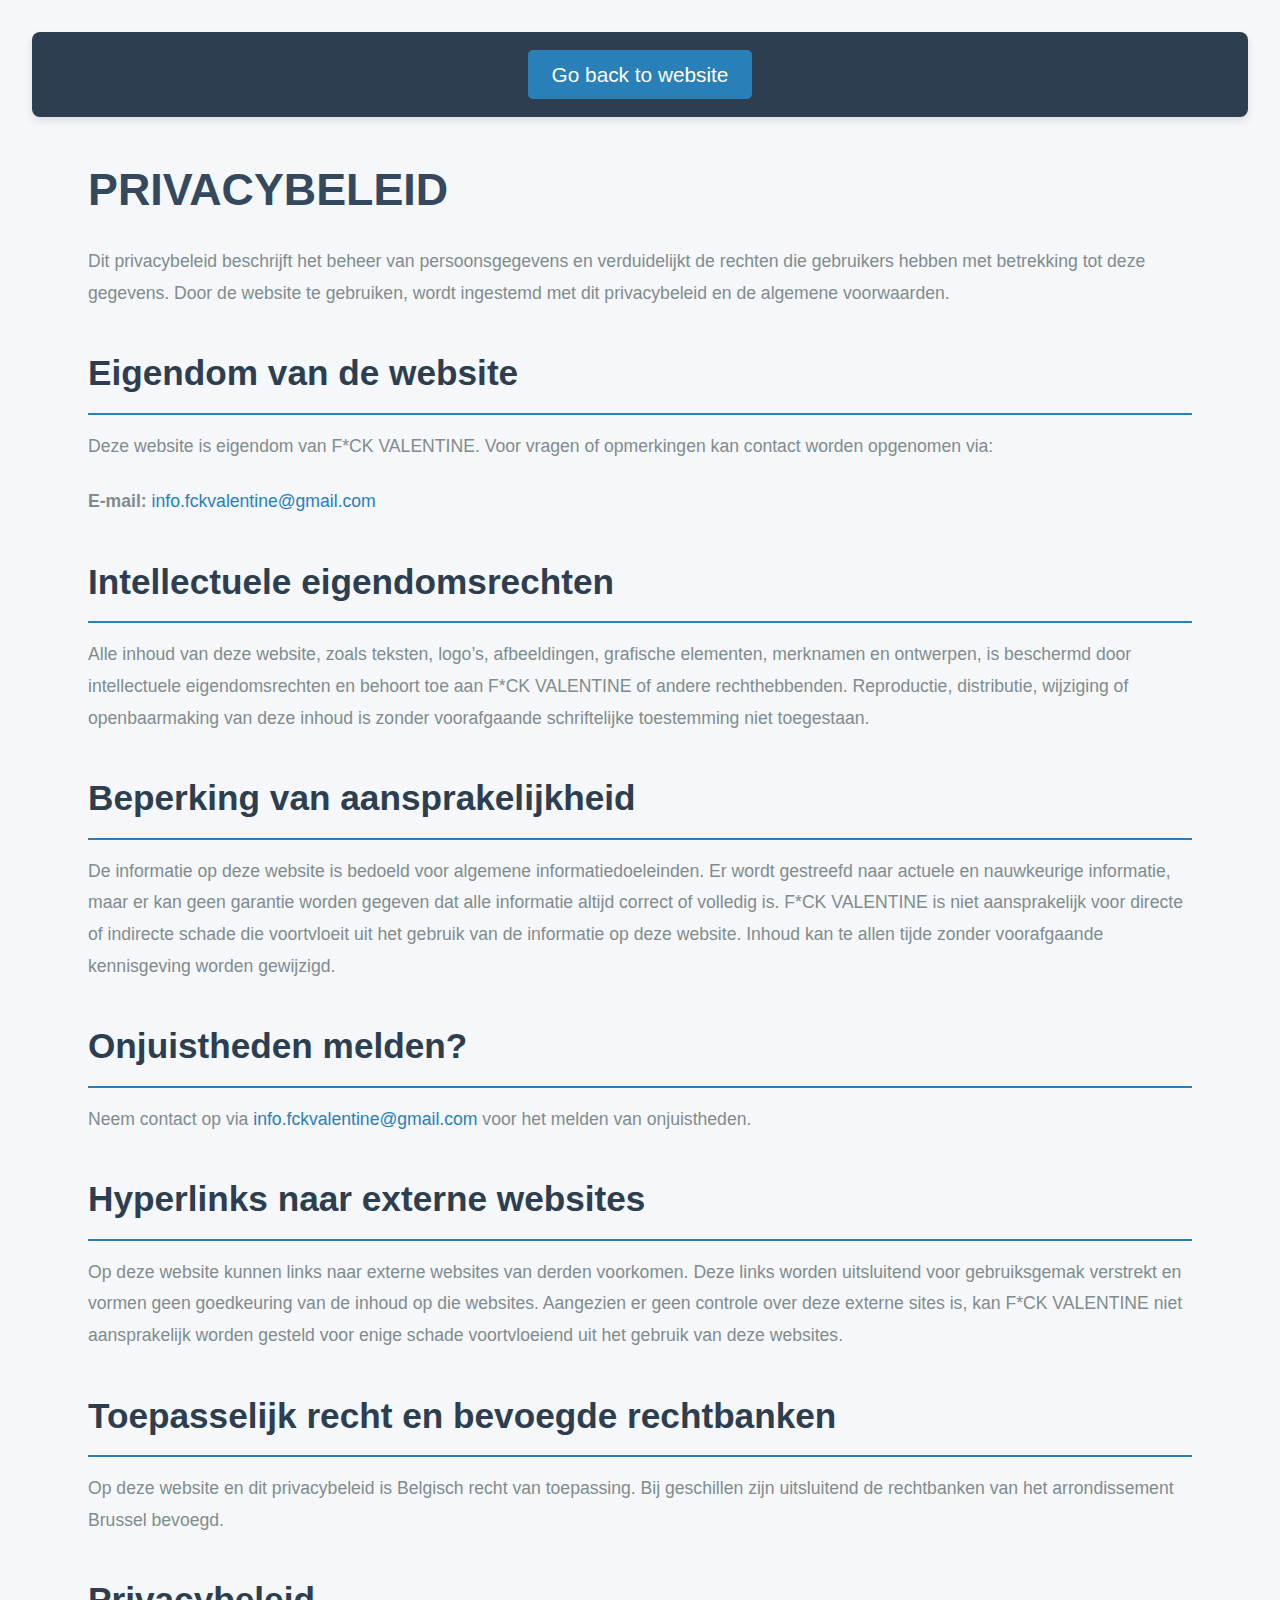
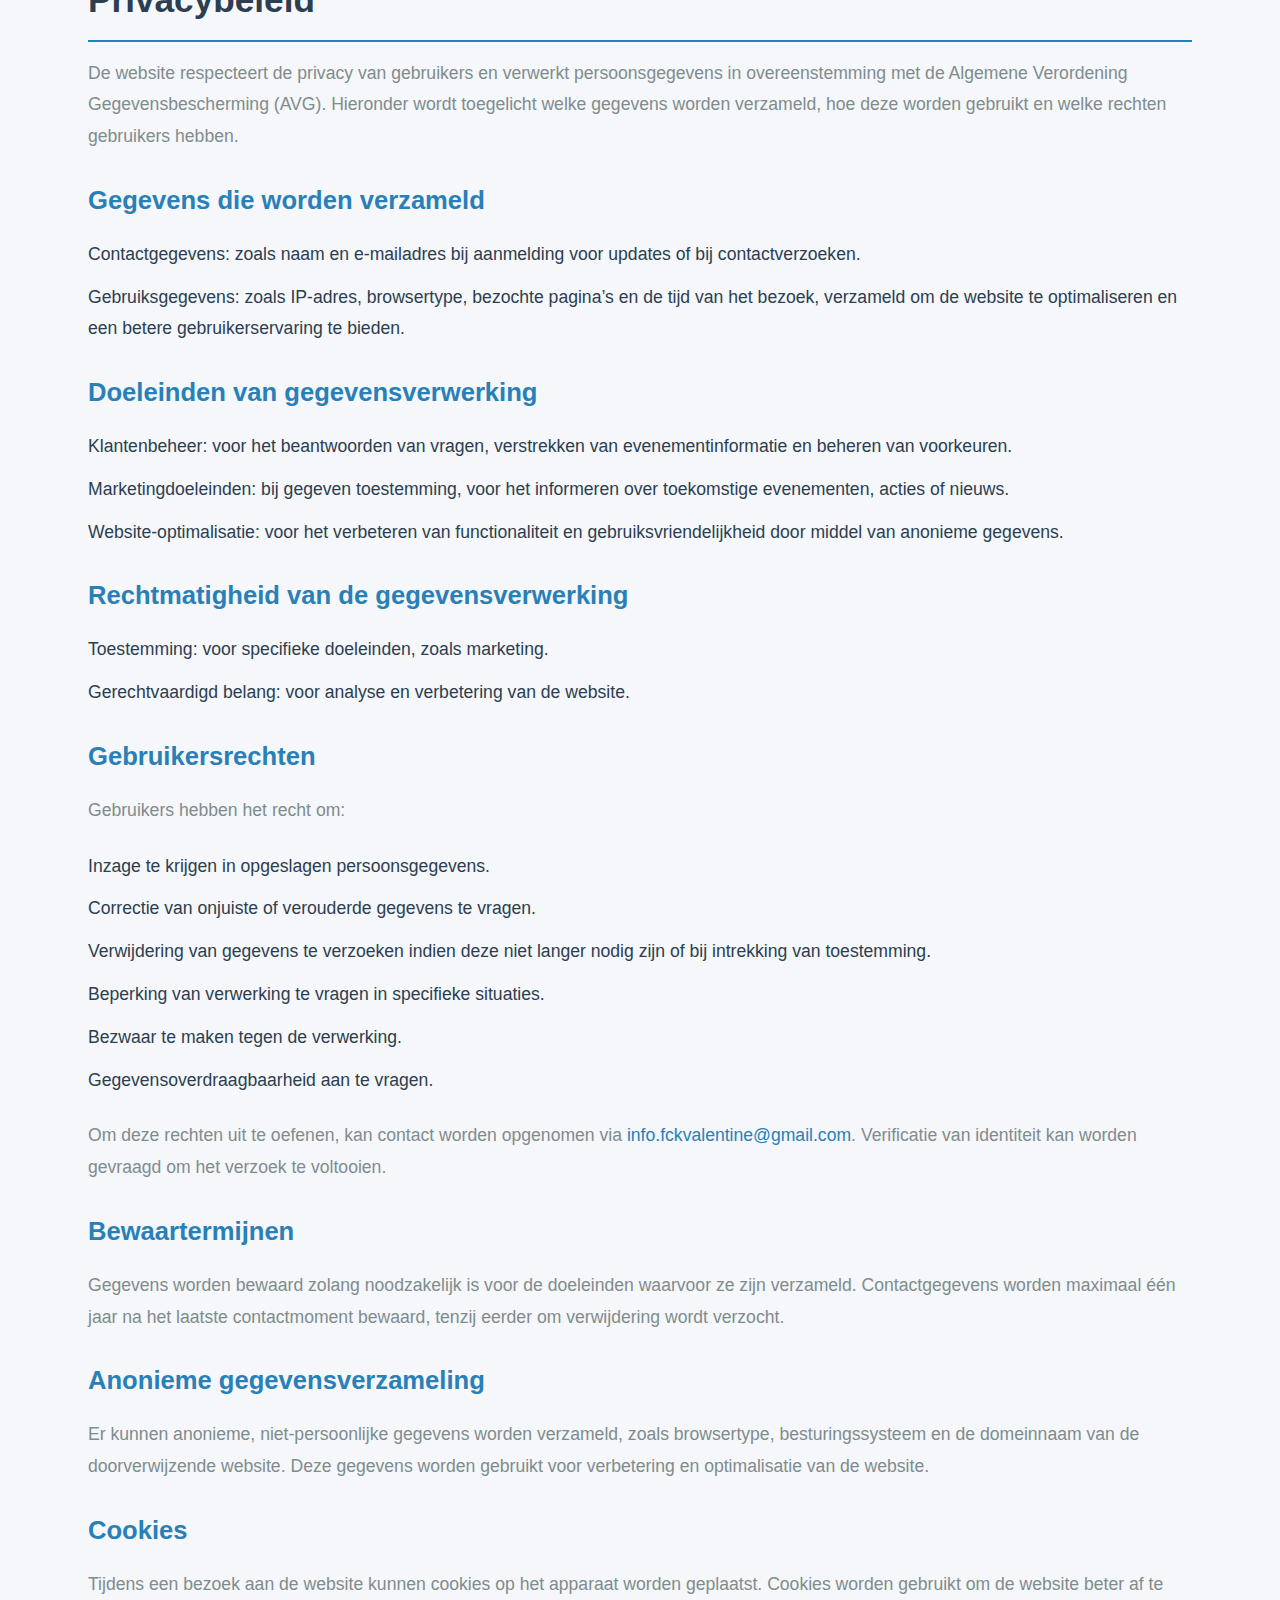
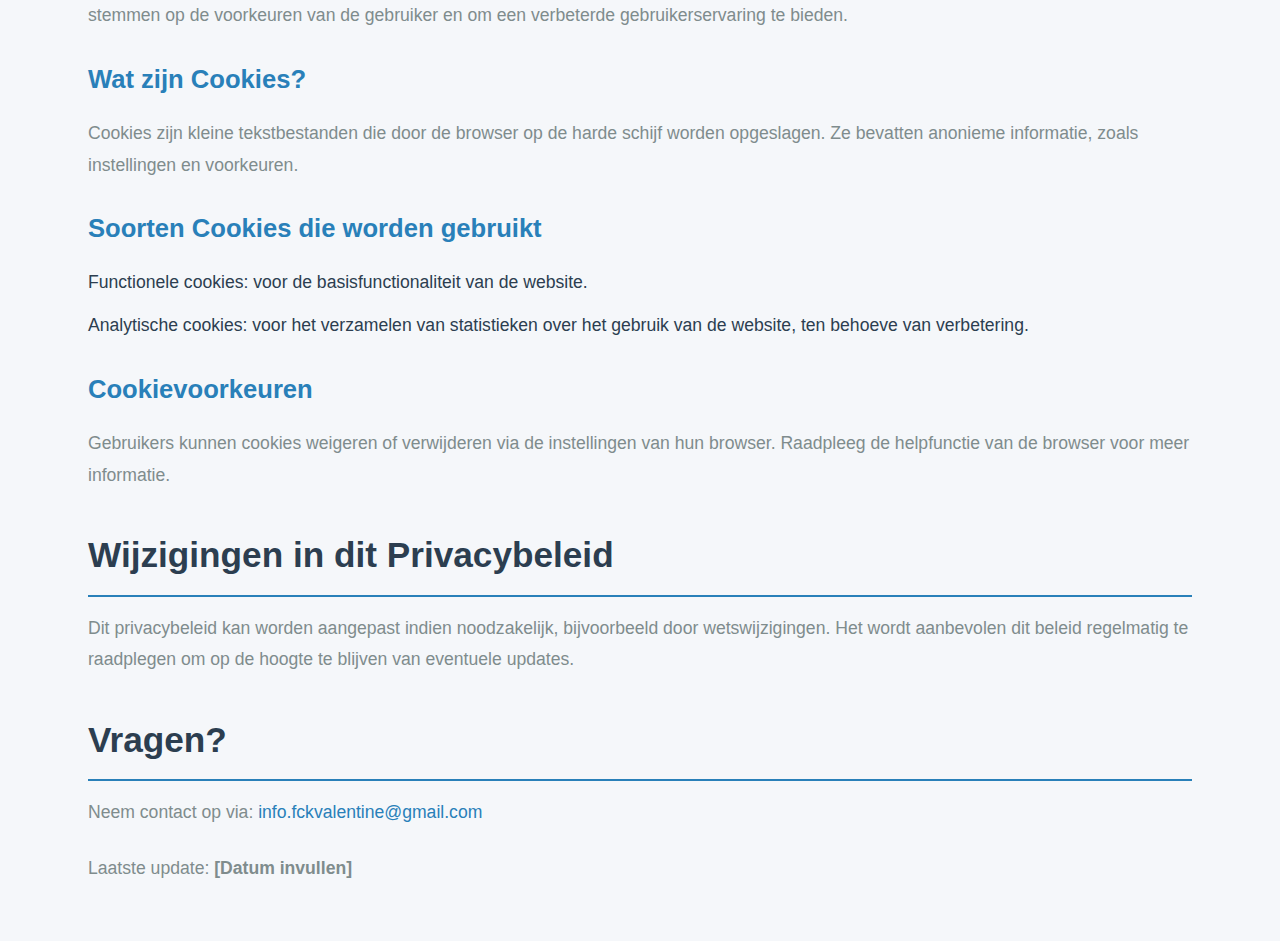
<file: pages/privacybeleid.html>
<!DOCTYPE html>
<html lang="en">
  <head>
    <meta charset="UTF-8" />
    <meta name="viewport" content="width=device-width, initial-scale=1.0" />
    <title>Privacybeleid</title>
    <link rel="stylesheet" href="/css/privacybeleid.css" />
  </head>
  <body>
    <header><a href="index.html"> Go back to website</a></header>
    <main>
      <h1>PRIVACYBELEID</h1>

      <p>
        Dit privacybeleid beschrijft het beheer van persoonsgegevens en
        verduidelijkt de rechten die gebruikers hebben met betrekking tot deze
        gegevens. Door de website te gebruiken, wordt ingestemd met dit
        privacybeleid en de algemene voorwaarden.
      </p>

      <h2>Eigendom van de website</h2>
      <p>
        Deze website is eigendom van F*CK VALENTINE. Voor vragen of opmerkingen
        kan contact worden opgenomen via:
      </p>
      <p>
        <strong>E-mail:</strong>
        <a href="mailto:info.fckvalentine@gmail.com"
          >info.fckvalentine@gmail.com</a
        >
      </p>

      <h2>Intellectuele eigendomsrechten</h2>
      <p>
        Alle inhoud van deze website, zoals teksten, logo’s, afbeeldingen,
        grafische elementen, merknamen en ontwerpen, is beschermd door
        intellectuele eigendomsrechten en behoort toe aan F*CK VALENTINE of
        andere rechthebbenden. Reproductie, distributie, wijziging of
        openbaarmaking van deze inhoud is zonder voorafgaande schriftelijke
        toestemming niet toegestaan.
      </p>

      <h2>Beperking van aansprakelijkheid</h2>
      <p>
        De informatie op deze website is bedoeld voor algemene
        informatiedoeleinden. Er wordt gestreefd naar actuele en nauwkeurige
        informatie, maar er kan geen garantie worden gegeven dat alle informatie
        altijd correct of volledig is. F*CK VALENTINE is niet aansprakelijk voor
        directe of indirecte schade die voortvloeit uit het gebruik van de
        informatie op deze website. Inhoud kan te allen tijde zonder
        voorafgaande kennisgeving worden gewijzigd.
      </p>

      <h2>Onjuistheden melden?</h2>
      <p>
        Neem contact op via
        <a href="mailto:info.fckvalentine@gmail.com"
          >info.fckvalentine@gmail.com</a
        >
        voor het melden van onjuistheden.
      </p>

      <h2>Hyperlinks naar externe websites</h2>
      <p>
        Op deze website kunnen links naar externe websites van derden voorkomen.
        Deze links worden uitsluitend voor gebruiksgemak verstrekt en vormen
        geen goedkeuring van de inhoud op die websites. Aangezien er geen
        controle over deze externe sites is, kan F*CK VALENTINE niet
        aansprakelijk worden gesteld voor enige schade voortvloeiend uit het
        gebruik van deze websites.
      </p>

      <h2>Toepasselijk recht en bevoegde rechtbanken</h2>
      <p>
        Op deze website en dit privacybeleid is Belgisch recht van toepassing.
        Bij geschillen zijn uitsluitend de rechtbanken van het arrondissement
        Brussel bevoegd.
      </p>

      <h2>Privacybeleid</h2>
      <p>
        De website respecteert de privacy van gebruikers en verwerkt
        persoonsgegevens in overeenstemming met de Algemene Verordening
        Gegevensbescherming (AVG). Hieronder wordt toegelicht welke gegevens
        worden verzameld, hoe deze worden gebruikt en welke rechten gebruikers
        hebben.
      </p>

      <h3>Gegevens die worden verzameld</h3>
      <ul>
        <li>
          Contactgegevens: zoals naam en e-mailadres bij aanmelding voor updates
          of bij contactverzoeken.
        </li>
        <li>
          Gebruiksgegevens: zoals IP-adres, browsertype, bezochte pagina’s en de
          tijd van het bezoek, verzameld om de website te optimaliseren en een
          betere gebruikerservaring te bieden.
        </li>
      </ul>

      <h3>Doeleinden van gegevensverwerking</h3>
      <ul>
        <li>
          Klantenbeheer: voor het beantwoorden van vragen, verstrekken van
          evenementinformatie en beheren van voorkeuren.
        </li>
        <li>
          Marketingdoeleinden: bij gegeven toestemming, voor het informeren over
          toekomstige evenementen, acties of nieuws.
        </li>
        <li>
          Website-optimalisatie: voor het verbeteren van functionaliteit en
          gebruiksvriendelijkheid door middel van anonieme gegevens.
        </li>
      </ul>

      <h3>Rechtmatigheid van de gegevensverwerking</h3>
      <ul>
        <li>Toestemming: voor specifieke doeleinden, zoals marketing.</li>
        <li>
          Gerechtvaardigd belang: voor analyse en verbetering van de website.
        </li>
      </ul>

      <h3>Gebruikersrechten</h3>
      <p>Gebruikers hebben het recht om:</p>
      <ul>
        <li>Inzage te krijgen in opgeslagen persoonsgegevens.</li>
        <li>Correctie van onjuiste of verouderde gegevens te vragen.</li>
        <li>
          Verwijdering van gegevens te verzoeken indien deze niet langer nodig
          zijn of bij intrekking van toestemming.
        </li>
        <li>Beperking van verwerking te vragen in specifieke situaties.</li>
        <li>Bezwaar te maken tegen de verwerking.</li>
        <li>Gegevensoverdraagbaarheid aan te vragen.</li>
      </ul>
      <p>
        Om deze rechten uit te oefenen, kan contact worden opgenomen via
        <a href="mailto:info.fckvalentine@gmail.com"
          >info.fckvalentine@gmail.com</a
        >. Verificatie van identiteit kan worden gevraagd om het verzoek te
        voltooien.
      </p>

      <h3>Bewaartermijnen</h3>
      <p>
        Gegevens worden bewaard zolang noodzakelijk is voor de doeleinden
        waarvoor ze zijn verzameld. Contactgegevens worden maximaal één jaar na
        het laatste contactmoment bewaard, tenzij eerder om verwijdering wordt
        verzocht.
      </p>

      <h3>Anonieme gegevensverzameling</h3>
      <p>
        Er kunnen anonieme, niet-persoonlijke gegevens worden verzameld, zoals
        browsertype, besturingssysteem en de domeinnaam van de doorverwijzende
        website. Deze gegevens worden gebruikt voor verbetering en optimalisatie
        van de website.
      </p>

      <h3>Cookies</h3>
      <p>
        Tijdens een bezoek aan de website kunnen cookies op het apparaat worden
        geplaatst. Cookies worden gebruikt om de website beter af te stemmen op
        de voorkeuren van de gebruiker en om een verbeterde gebruikerservaring
        te bieden.
      </p>

      <h4>Wat zijn Cookies?</h4>
      <p>
        Cookies zijn kleine tekstbestanden die door de browser op de harde
        schijf worden opgeslagen. Ze bevatten anonieme informatie, zoals
        instellingen en voorkeuren.
      </p>

      <h4>Soorten Cookies die worden gebruikt</h4>
      <ul>
        <li>
          Functionele cookies: voor de basisfunctionaliteit van de website.
        </li>
        <li>
          Analytische cookies: voor het verzamelen van statistieken over het
          gebruik van de website, ten behoeve van verbetering.
        </li>
      </ul>

      <h4>Cookievoorkeuren</h4>
      <p>
        Gebruikers kunnen cookies weigeren of verwijderen via de instellingen
        van hun browser. Raadpleeg de helpfunctie van de browser voor meer
        informatie.
      </p>

      <h2>Wijzigingen in dit Privacybeleid</h2>
      <p>
        Dit privacybeleid kan worden aangepast indien noodzakelijk, bijvoorbeeld
        door wetswijzigingen. Het wordt aanbevolen dit beleid regelmatig te
        raadplegen om op de hoogte te blijven van eventuele updates.
      </p>

      <h2>Vragen?</h2>
      <p>
        Neem contact op via:
        <a href="mailto:info.fckvalentine@gmail.com"
          >info.fckvalentine@gmail.com</a
        >
      </p>

      <p>Laatste update: <strong>[Datum invullen]</strong></p>
    </main>
  </body>
</html>
</file>
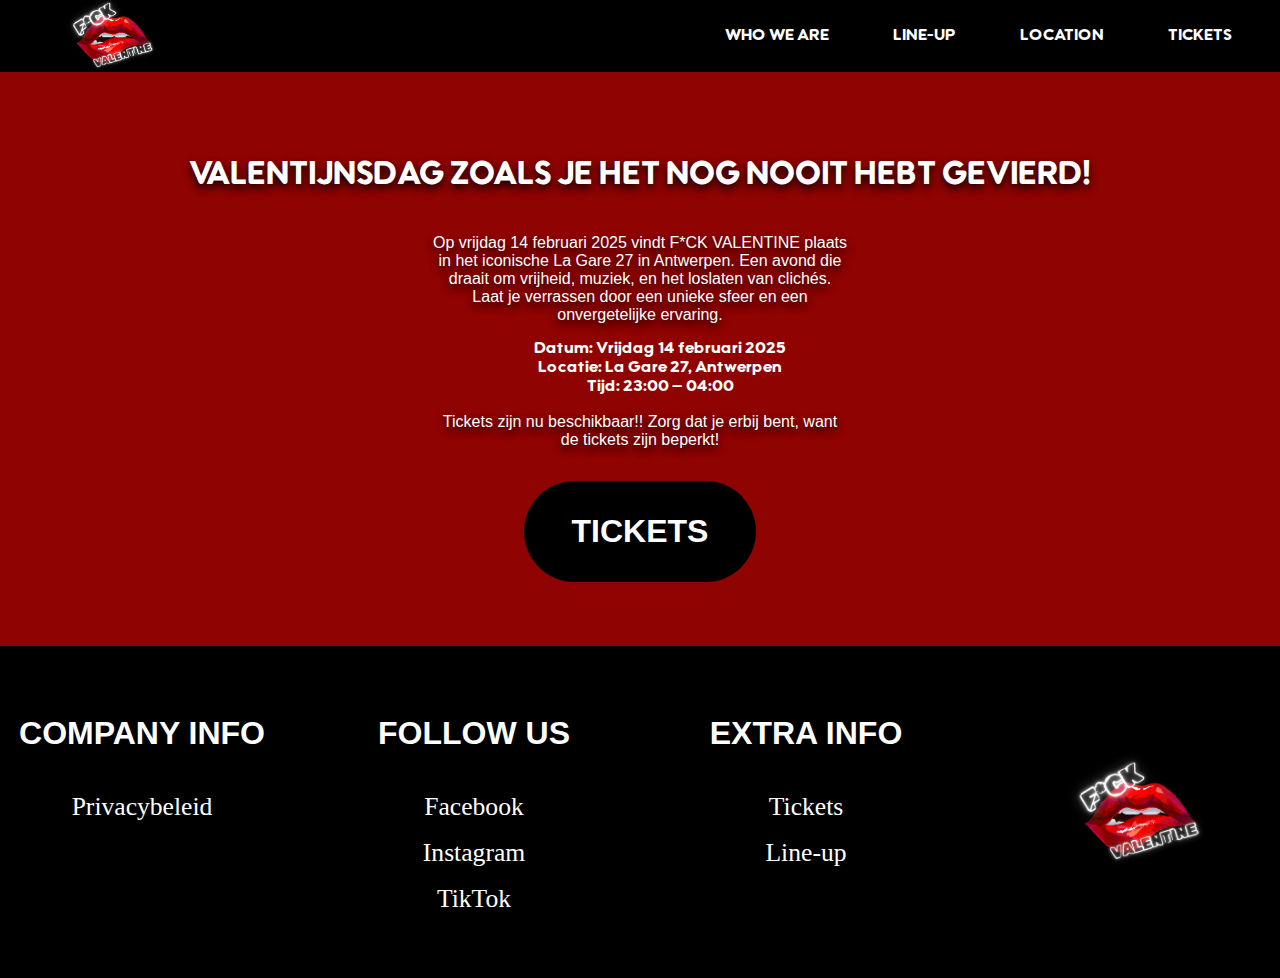
<file: pages/ticket_sale.html>
<!DOCTYPE html>
<html lang="en">
  <head>
    <meta charset="UTF-8" />
    <meta name="viewport" content="width=device-width, initial-scale=1.0" />
    <meta
      name="description"
      content="F*ck Valentine - A party to escape from Valentine's Day clichés. Join us for a night of fun!"
    />
    <meta
      name="keywords"
      content="valentine, anti-valentine, party, tickets, Antwerp, WOOM"
    />
    <title>F*ck Valentine</title>
    <link rel="icon" href="/images/neon_logo.png" type="image/png" />
    <link rel="stylesheet" href="/css/ticket_sale.css" />
  </head>

  <body>
    <header class="header">
      <nav class="header_flexcontainer" aria-label="Main navigation">
        <div class="header_item header_logo">
          <a href="index.html" aria-label="Homepage">
            <img src="/images/neon_logo.png" alt="Site logo" />
          </a>
        </div>
        <div class="header_item">
          <a href="who_we_are.html">WHO WE ARE</a>
        </div>
        <div class="header_item">
          <a href="line_up.html">LINE-UP</a>
        </div>
        <div class="header_item">
          <a href="location.html">LOCATION</a>
        </div>
        <div class="header_item">
          <a href="ticket_sale.html">TICKETS</a>
        </div>
      </nav>
    </header>

    <main>
      <div class="main_text">
        <h1>VALENTIJNSDAG ZOALS JE HET NOG NOOIT HEBT GEVIERD!</h1>
        <p>
          Op vrijdag 14 februari 2025 vindt F*CK VALENTINE plaats in het
          iconische La Gare 27 in Antwerpen. Een avond die draait om vrijheid,
          muziek, en het loslaten van clichés. Laat je verrassen door een unieke
          sfeer en een onvergetelijke ervaring.
        </p>
        <ul>
          <li>Datum: Vrijdag 14 februari 2025</li>
          <li>Locatie: La Gare 27, Antwerpen</li>
          <li>Tijd: 23:00 – 04:00</li>
        </ul>
        <p>
          Tickets zijn nu beschikbaar!! Zorg dat je erbij bent, want de tickets
          zijn beperkt!
        </p>
        <a
          href="https://www.eventbrite.com/e/fck-valentine-tickets-1111217624829?aff=oddtdtcreator"
          class="ticket-button"
          >TICKETS</a
        >
      </div>
    </main>

    <footer>
      <div class="footer_flexbox">
        <div class="footer_flexbox_box">
          <h1>Company info</h1>
          <ul>
            <li><a href="privacybeleid.html">Privacybeleid</a></li>
          </ul>
        </div>
        <div class="footer_flexbox_box">
          <h1>Follow us</h1>
          <ul>
            <li>
              <a href="https://www.facebook.com/profile.php?id=61567490834002 "
                >Facebook</a
              >
            </li>
            <li>
              <a href="https://www.instagram.com/fck_valentine_/ ">Instagram</a>
            </li>
            <li>
              <a
                href="https://www.tiktok.com/@fck_valentine_?_t=ZG-8sR47NXppb6&_r=1 "
                >TikTok</a
              >
            </li>
          </ul>
        </div>
        <div class="footer_flexbox_box">
          <h1>Extra info</h1>
          <ul>
            <li><a href="ticket_sale.html">Tickets</a></li>
            <li><a href="line_up.html">Line-up</a></li>
          </ul>
        </div>
        <div class="footer_flexbox_box">
          <img src="/images/neon_logo.png" alt="Site logo" />
        </div>
      </div>
    </footer>
  </body>
</html>
</file>
<file: index.css>
@font-face {
    font-family: 'Utendo-Bold';
    src: url('Utendo-Bold.ttf') format('truetype');
    font-weight: normal;
    font-style: normal;
}

html,
body {
    margin: 0;
    padding: 0;
    overflow-x: hidden;
    width: 100%;
    background-image: url('deze_achtergrond.png');
    background-size: cover;
    background-repeat: no-repeat;
    background-position: center;
    background-attachment: fixed;
    display: flex;
    flex-direction: column;
    min-height: 100vh;
    font-family: Arial, sans-serif;
}

header {
    background-color: black;
    z-index: 2;
    position: relative;
}

.header_flexcontainer {
    display: flex;
    justify-content: space-between;
    align-items: center;
    padding: 1rem;
    flex-wrap: wrap;
}

.header_logo {
    flex: 0 0 auto;
    margin-right: auto;
}

.header_item {
    padding: 0 2rem;
    font-family: 'Utendo-Bold';
    height: 2.5rem;
    display: flex;
    align-items: center;
}

.header_item img {
    margin: 1rem 0 0.5rem;
    height: 8rem;
    object-fit: contain;
}

.header_item a {
    color: white;
    text-decoration: none;
    transition: color 0.3s;
}

.header_item a:visited {
    color: white;
}

.header_item a:hover {
    color: red;
}

p {
    color: white;
    text-shadow: 0px 4px 8px rgba(0, 0, 0, 1);
    line-height: 1.4;
    font-size: 1.5rem;
    text-align: justify;
}

.intro {
    text-align: center;
    width: 100%;
}

.intro p {
    max-width: 60%;
    margin: 0 auto;
    padding: 0;
    color: white;
    text-shadow: 0px 4px 8px rgba(0, 0, 0, 1);
    line-height: 1.4;
    font-size: 1.5rem;
}

main h1,
main h2 {
    text-shadow: 0px 4px 8px rgba(0, 0, 0, 1);
    padding: 1rem;
    color: white;
    font-family: 'Woliu Maners';
}

main h1 {
    text-align: center;
    font-size: 5rem;
}

main h2 {
    font-size: 4vw;
}

main img {
    width: 100%;
    height: auto;
    object-fit: cover;
}

main a {
    display: inline-block;
    text-align: center;
    padding: 1rem;
    margin: 1rem;
    color: white;
    background-color: black;
    border-radius: 5rem;
    text-decoration: none;
    font-weight: bold;
    transition: background-color 0.3s;
}

.ticket_link {
    line-height: 1rem;
    text-align: center;
    padding-top: 10rem;
}

.ticket_link a {
    padding: 2rem 3rem;
    font-size: 2rem;
    border-radius: 10rem;
    background-color: black;
    color: white;
    text-align: center;
    font-weight: bold;
    display: inline-block;
    transition: background-color 0.5s, transform 0.5s;
    text-decoration: none;
}

.ticket_link a:hover {
    background-color: rgba(142, 3, 2, 255);
    transform: scale(1.3);
}


footer {
    color: white;
    background-color: black;
    padding: 3rem 0;
    display: flex;
    flex-direction: column;
    align-items: center;
    text-align: center;
    margin-top: auto;
}

.footer_flexbox {
    display: flex;
    gap: 3rem;
    justify-content: center;
    width: 100%;
    flex-wrap: wrap;
}

.footer_flexbox_box {
    display: flex;
    flex-direction: column;
    align-items: center;
    flex: 1;
    min-width: 250px;
}

.footer_flexbox_box h1 {
    font-family: 'Woliu Maners', sans-serif;
    margin-bottom: 1.5rem;
    text-transform: uppercase;
    font-size: 2rem;
    font-weight: bold;
}

.footer_flexbox_box ul {
    list-style: none;
    padding: 0;
    margin: 0;
}

.footer_flexbox_box li {
    margin: 1rem 0;
}

.footer_flexbox_box a {
    color: white;
    text-decoration: none;
    font-size: 1.6rem;
    transition: color 0.3s;
}

.footer_flexbox_box a:hover {
    color: red;
}

footer img {
    height: 12rem;
    width: auto;
    margin-top: 1.5rem;
}

.last_gridbox {
    display: grid;
    grid-template-columns: repeat(auto-fit, minmax(250px, 1fr));
    justify-content: center;
    align-items: center;
    gap: 2rem;
    padding: 5rem 10vw;
}

.last_gridbox_item {
    max-width: 100%;
    object-fit: cover;
}

.last_gridbox_item h2 {
    font-size: 2vw;
    text-align: center;
    margin: 0;
}

.sponsors {
    margin: 5rem 0;
    position: relative;
    background-color: black;
    color: white;
    padding: 4rem 2rem;
    display: flex;
    flex-direction: column;
    align-items: flex-start;
}

.sponsors h2 {
    position: absolute;
    top: 1rem;
    left: 2rem;
    font-size: 2rem;
    margin: 0;
    text-transform: uppercase;
    z-index: 2;
    pointer-events: none;
}

.sponsors ul {
    display: grid;
    grid-template-columns: repeat(4, 1fr);
    gap: 2rem;
    padding: 1rem;
    margin-top: 3rem;
    list-style: none;
    width: 100%;
    z-index: 1;
}

.sponsors ul li {
    display: flex;
    justify-content: center;
    align-items: center;
    position: relative;
}

.sponsors ul li a {
    display: block;
    width: 100%;
    height: 100%;
    position: relative;
}

.sponsors img {
    width: 80%;
    height: auto;
    transition: transform 0.3s;
    border-radius: 8px;
    object-fit: contain;
}

.sponsors img:hover {
    transform: scale(1.1);
}

@media (max-width: 768px) {
    .header_flexcontainer {
        flex-direction: column;
        align-items: center;
        text-align: center;
    }

    .header_logo {
        margin-right: 0;
        text-align: center;
        margin: 1rem;
        max-width: 8rem;
    }

    .intro {
        padding: 2rem;
        text-align: justify;
        width: 100%;
        box-sizing: border-box;
    }

    .intro h1 {
        max-width: 100%;
        font-size: 2.9rem;
    }

    .intro p {
        max-width: 100%;
        font-size: 1.3rem;
        line-height: 1.5;
        padding-left: 1rem;
        padding-right: 1rem;
    }

    .ticket_link h2 {
        font-size: larger;
    }

    .last_gridbox {
        flex-direction: column;
        align-items: center;
        padding: 2rem;
    }

    .last_gridbox h2 {
        font-size: 2rem;
    }

    .sponsors {
        padding: 4rem 2rem;
        justify-content: center;
    }

    .sponsors ul {
        grid-template-columns: repeat(2, 1fr);
        gap: 0rem;
    }

    .sponsors img {
        width: 100%;
    }

    .last_gridbox_item h2 {
        font-size: 4rem;
    }
}
</file>
<file: location.css>
@font-face {
    font-family: 'Utendo-Bold';
    src: url('Utendo-Bold.ttf') format('truetype');
    font-weight: normal;
    font-style: normal;
}

html,
body {
    margin: 0;
    padding: 0;
    overflow-x: hidden;
    width: 100%;
}

main img {
    width: 45%;
}

body {
    margin: 0;
    background-image: url('deze_achtergrond.png');
    background-size: cover;
    background-repeat: no-repeat;
    background-position: center;
    background-attachment: fixed;
    display: flex;
    flex-direction: column;
    min-height: 100vh;
    justify-content: center;
}

ul,
ol {
    list-style: none;
    padding: 0;
    margin: 0;
}

header {
    background-color: black;
    z-index: 2;
    position: relative;
}

.header_flexcontainer {
    display: flex;
    justify-content: space-between;
    align-items: center;
    padding: 1rem;
    flex-wrap: wrap;
}

.header_logo {
    flex: 0 0 auto;
    margin-right: auto;
}

.header_item {
    padding: 0 2rem;
    font-family: 'Utendo-Bold';
    height: 2.5rem;
    display: flex;
    align-items: center;
}

.header_item img {
    margin: 1rem 0 0.5rem;
    height: 8rem;
    object-fit: contain;
}

.header_item a {
    color: white;
    text-decoration: none;
    transition: color 0.3s;
}

.header_item a:visited {
    color: white;
}

.header_item a:hover {
    color: red;
}

main p {
    color: white;
    font-size: 1.6rem;
    text-shadow: 1px 1px 2px rgba(0, 0, 0, 0.7);
}

main {
    text-align: center;
    font-family: 'Arial', sans-serif;
}

main h1,
main h2 {
    text-shadow: 3px 3px 6px rgba(0, 0, 0, 1);
    color: white;
    font-family: 'Woliu Maners', sans-serif;
}

main h1 {
    font-size: 3rem;
    margin-bottom: 1rem;
}

main h2 {
    font-size: 2.5rem;
    margin-top: 0;
}

main a {
    display: inline-block;
    text-align: center;
    padding: 1rem;
    margin: 1rem;
    color: white;
    background-color: black;
    font-size: 1.5rem;
    border-radius: 1rem;
    text-decoration: none;
    font-weight: bold;
    transition: 0.3s transform, 0.3s background-color;
    text-shadow: 2px 2px 4px rgba(0, 0, 0, 0.7);
}

main a:hover {
    background-color: rgba(142, 3, 2, 255);
    transform: scale(1.1);
}

.location_box {
    display: grid;
    grid-template-columns: 1fr 1fr;
    align-items: center;
    justify-items: center;
    gap: 3rem;
    padding: 5rem 10vw;
    text-align: center;
}

.location_text {
    display: flex;
    flex-direction: column;
    justify-content: center;
    align-items: flex-start;
    text-align: justify;
    max-width: 600px;
    font-size: 1.6rem;
}

.location_text h2 {
    font-size: 2rem;
    margin-bottom: 1rem;
    line-height: 1.5;
}

.location_image {
    max-width: 100%;
    height: auto;
    border-radius: 10px;
    object-fit: cover;
    width: 100%;
    max-height: 30rem;
    box-shadow: 0 0 10px rgba(0, 0, 0, 0.2);
}

.section {
    color: white;
    padding: 4rem 2rem;
    margin: 3rem 10vw;
    text-align: justify;
    font-family: 'Arial', sans-serif;
    font-size: 1.8rem;
    text-shadow: 1px 1px 3px rgba(0, 0, 0, 0.8);
}

footer {
    color: white;
    background-color: black;
    padding: 3rem 0;
    display: flex;
    flex-direction: column;
    align-items: center;
    text-align: center;
    margin-top: auto;
}

.footer_flexbox {
    display: flex;
    gap: 3rem;
    justify-content: center;
    width: 100%;
    flex-wrap: wrap;
}

.footer_flexbox_box {
    display: flex;
    flex-direction: column;
    align-items: center;
    flex: 1;
    min-width: 250px;
}

.footer_flexbox_box h1 {
    font-family: 'Woliu Maners', sans-serif;
    margin-bottom: 1.5rem;
    text-transform: uppercase;
    font-size: 2rem;
    font-weight: bold;
}

.footer_flexbox_box li {
    margin: 1rem 0;
}

.footer_flexbox_box a {
    color: white;
    text-decoration: none;
    font-size: 1.6rem;
    transition: color 0.3s;
}

.footer_flexbox_box a:hover {
    color: red;
}

footer img {
    height: 12rem;
    width: auto;
    margin-top: 1.5rem;
}

@media (max-width: 1024px) {
    .header_flexcontainer {
        padding: 2rem;
    }

    .location_box {
        grid-template-columns: 1fr;
        padding: 2rem 5vw;
    }

    .section {
        margin: 2rem 5vw;
        font-size: 1.6rem;
    }

    main h1 {
        font-size: 2.5rem;
    }

    main h2 {
        font-size: 2rem;
    }

    main a {
        font-size: 1.3rem;
    }
}

@media (max-width: 768px) {
    .location_box {
        grid-template-columns: 1fr;
        padding: 2rem 5vw;
    }

    .location_text {
        text-align: justify;
        font-size: 1.4rem;
    }

    .location_text h2 {
        font-size: 4vw;
    }

    .location_image {
        width: 90%;
        max-height: 25rem;
    }

    .header_flexcontainer {
        flex-direction: column;
        align-items: center;
        text-align: center;
    }

    .header_logo {
        margin-right: 0;
        text-align: center;
        margin: 1rem;
        max-width: 8rem;
    }

    main img {
        width: 80%;
        max-width: 300px;
        margin: 0 auto;
    }

    .footer_flexbox {
        flex-direction: column;
        gap: 2rem;
        padding: 2rem;
    }

    .footer_flexbox_box {
        align-items: center;
        text-align: center;
        flex: 0 0 auto;
    }

    footer img {
        height: 8rem;
        margin-top: 1rem;
    }

    .section {
        margin: 2rem 1rem;
        padding: 2rem 1rem;
        font-size: 1.4rem;
    }

    main h1 {
        font-size: 2.5rem;
    }

    main h2 {
        font-size: 2rem;
    }

    main p {
        font-size: 1.4rem;
    }

    main a {
        font-size: 1.2rem;
        padding: 0.8rem;
        margin: 0.5rem;
    }
}

@media (max-width: 480px) {
    .location_text h2 {
        font-size: 4vw;
    }

    .location_image {
        width: 100%;
    }

    .section {
        font-size: 1.3rem;
        margin: 1.5rem;
    }

    main h1 {
        font-size: 2.2rem;
    }

    main h2 {
        font-size: 1.8rem;
    }

    footer {
        padding: 2rem 1rem;
    }

    footer img {
        height: 6rem;
    }
}
</file>
<file: privacybeleid.css>
* {
    margin: 0;
    padding: 0;
    box-sizing: border-box;
    font-family: 'Segoe UI', Tahoma, Geneva, Verdana, sans-serif;
}

body {
    background-color: #f5f7fa;
    color: #2c3e50;
    line-height: 1.8;
    padding: 2rem;
    font-size: 1.1rem;
}

h1,
h2,
h3,
h4 {
    font-family: 'Segoe UI', Tahoma, Geneva, Verdana, sans-serif;
    color: #2c3e50;
}

h1 {
    font-size: 2.8rem;
    font-weight: bold;
    margin-bottom: 1rem;
    color: #34495e;
}

h2 {
    font-size: 2.2rem;
    margin-top: 2rem;
    margin-bottom: 1rem;
    border-bottom: 2px solid #2980b9;
    padding-bottom: 0.5rem;
}

h3,
h4 {
    font-size: 1.6rem;
    margin-bottom: 1rem;
    color: #2980b9;
}

/* Header Styles */
header {
    background-color: #2c3e50;
    padding: 1.5rem;
    text-align: center;
    border-radius: 8px;
    box-shadow: 0px 4px 8px rgba(0, 0, 0, 0.1);
    margin-bottom: 2rem;
}

header a {
    color: #fff;
    font-size: 1.3rem;
    text-decoration: none;
    padding: 0.8rem 1.5rem;
    background-color: #2980b9;
    border-radius: 5px;
    transition: background-color 0.3s ease, transform 0.2s ease;
}

header a:hover,
header a:focus {
    background-color: #3498db;
    transform: scale(1.05);
}

/* Main Content Styles */
main {
    max-width: 1200px;
    margin: 0 auto;
    padding: 0 3rem;
}

p {
    font-size: 1.1rem;
    line-height: 1.8;
    margin-bottom: 1.5rem;
    color: #7f8c8d;
}

ul {
    list-style: none;
    margin-bottom: 1.5rem;
}

ul li {
    margin-bottom: 0.7rem;
    font-size: 1.1rem;
}

/* Links Styling */
a {
    color: #2980b9;
    text-decoration: none;
    transition: color 0.2s ease;
}

a:hover,
a:focus {
    color: #3498db;
    text-decoration: underline;
}

/* Footer Styles */
footer {
    text-align: center;
    margin-top: 3rem;
    padding: 1rem;
    background-color: #2c3e50;
    color: #fff;
    border-radius: 8px;
    box-shadow: 0px 4px 8px rgba(0, 0, 0, 0.1);
}

/* Cookies Banner Styling */
.cookie-banner {
    background-color: #333;
    color: #fff;
    padding: 1.2rem;
    text-align: center;
    position: fixed;
    bottom: 0;
    left: 0;
    width: 100%;
    display: none;
    box-shadow: 0px -4px 10px rgba(0, 0, 0, 0.1);
}

.cookie-banner button {
    background-color: #f39c12;
    color: #fff;
    border: none;
    padding: 0.7rem 1.5rem;
    font-size: 1rem;
    border-radius: 5px;
    cursor: pointer;
    transition: background-color 0.3s ease;
}

.cookie-banner button:hover {
    background-color: #e67e22;
}

/* Form Styling */
form {
    margin-top: 3rem;
    background-color: #fff;
    padding: 2rem;
    border-radius: 8px;
    box-shadow: 0px 4px 10px rgba(0, 0, 0, 0.1);
}

form input,
form textarea {
    width: 100%;
    padding: 1rem;
    margin: 0.8rem 0;
    border: 1px solid #ccc;
    border-radius: 8px;
    font-size: 1rem;
    transition: border-color 0.3s ease;
}

form input:focus,
form textarea:focus {
    border-color: #2980b9;
    outline: none;
}

form input[type="submit"] {
    background-color: #2980b9;
    color: white;
    border: none;
    cursor: pointer;
    font-size: 1.1rem;
    padding: 1rem 2rem;
    border-radius: 5px;
    transition: background-color 0.3s ease, transform 0.2s ease;
}

form input[type="submit"]:hover {
    background-color: #3498db;
    transform: scale(1.05);
}

@media screen and (max-width: 768px) {
    body {
        padding: 1rem;
    }

    header a {
        font-size: 1.1rem;
        padding: 0.6rem 1.2rem;
    }

    main {
        padding: 0 1.5rem;
    }

    h1 {
        font-size: 2.4rem;
    }

    h2 {
        font-size: 1.8rem;
    }

    h3,
    h4 {
        font-size: 1.4rem;
    }

    form input,
    form textarea {
        font-size: 1rem;
    }
}
</file>
<file: ticket_sale.css>
@font-face {
    font-family: 'Utendo-Bold';
    src: url('Utendo-Bold.ttf') format('truetype');
    font-weight: normal;
    font-style: normal;
}

html,
body {
    margin: 0;
    padding: 0;
    overflow-x: hidden;
    width: 100%;
}

.main_text {
    color: white;
    padding: 2rem 2rem;
    margin: 1rem auto;
    border-radius: 10px;
    text-align: center;
    font-family: 'Arial', sans-serif;
}

.main_text h1 {
    font-family: "Utendo-Bold";
    font-size: 2.5rem;
}

.main_text p {
    padding: 0 25rem 0 25rem;
    font-size: 1rem;
    line-height: 1.6;
}

.main_text ul li {
    font-family: 'Utendo-Bold';
    font-size: 1rem;
}

.main_text a {
    transition: background-color 0.5s, transform 0.5s;
}

.main_text a:hover {
    background-color: rgba(142, 3, 2, 255);
    transform: scale(1.5);
}

ul li {
    list-style: none;
}

body {
    margin: 0;
    background-image: url('deze_achtergrond.png');
    background-size: cover;
    background-repeat: no-repeat;
    background-position: center;
    background-attachment: fixed;
    display: flex;
    flex-direction: column;
    min-height: 100vh;
}

header {
    background-color: black;
    z-index: 2;
    position: relative;
}

.header_flexcontainer {
    display: flex;
    justify-content: space-between;
    align-items: center;
    padding: 1rem;
    flex-wrap: wrap;
}

.header_logo {
    flex: 0 0 auto;
    margin-right: auto;
}

.header_item {
    padding: 0 2rem;
    font-family: 'Utendo-Bold';
    height: 2.5rem;
    display: flex;
    align-items: center;
}

.header_item img {
    margin: 1rem 0 0.5rem;
    height: 8rem;
    object-fit: contain;
}

.header_item a {
    color: white;
    text-decoration: none;
    transition: color 0.3s;
}

.header_item a:visited {
    color: white;
}

.header_item a:hover {
    color: red;
}

main p {
    color: white;
}

main {
    text-align: justify;
}

main h1,
main h2 {
    text-shadow: 0px 4px 8px rgba(0, 0, 0, 1);
    padding: 1rem;
    color: white;
    font-family: 'Woliu Maners';
}

p {
    text-shadow: 0px 4px 8px rgba(0, 0, 0, 1);
}

main h1 {
    text-align: center;
}

main h2 {
    padding: 0rem;
}

main img {
    width: 100%;
}

main a {
    display: inline-block;
    text-align: center;
    padding: 1rem;
    margin: 1rem;
    color: white;
    background-color: black;
    border-radius: 5rem;
    text-decoration: none;
    font-weight: bolder;
}

.ticket-button {
    padding: 2rem 3rem;
    font-size: 2rem;
    border-radius: 10rem;
}

footer {
    color: white;
    background-color: black;
    padding: 3rem 0;
    display: flex;
    flex-direction: column;
    align-items: center;
    text-align: center;
    margin-top: auto;
}

.footer_flexbox {
    display: flex;
    gap: 3rem;
    justify-content: center;
    width: 100%;
    flex-wrap: wrap;
}

.footer_flexbox_box {
    display: flex;
    flex-direction: column;
    align-items: center;
    flex: 1;
    min-width: 250px;
}

.footer_flexbox_box h1 {
    font-family: 'Woliu Maners', sans-serif;
    margin-bottom: 1.5rem;
    text-transform: uppercase;
    font-size: 2rem;
    font-weight: bold;
}

.footer_flexbox_box ul {
    list-style: none;
    padding: 0;
    margin: 0;
}

.footer_flexbox_box li {
    margin: 1rem 0;
}

.footer_flexbox_box a {
    color: white;
    text-decoration: none;
    font-size: 1.6rem;
    transition: color 0.3s;
}

.footer_flexbox_box a:hover {
    color: red;
}

footer img {
    height: 12rem;
    width: auto;
    margin-top: 1.5rem;
}

section:nth-of-type(2) {
    text-align: center;
    padding-top: 20vh;
}

@media (max-width: 1024px) {
    .main_text h1 {
        font-size: 2rem;
    }

    .main_text p {
        padding: 0 5%;
        font-size: 0.9rem;
    }

    .main_text ul li {
        font-size: 0.9rem;
    }

    .ticket-button {
        font-size: 1.5rem;
    }
}

@media (max-width: 768px) {
    .header_flexcontainer {
        flex-direction: column;
        align-items: center;
        text-align: center;
    }

    .header_logo {
        margin-right: 0;
        text-align: center;
        margin: 1rem;
        max-width: 8rem;
    }

    .main_text h1 {
        font-size: 1.8rem;
    }

    .main_text p {
        padding: 0 2%;
        font-size: 0.9rem;
        line-height: 1.6;
        margin-bottom: 1.5rem;
    }

    .main_text ul li {
        text-align: left;
        margin-bottom: 0.8rem;
        margin-left: 0;
        font-size: 0.9rem;
    }

    .ticket-button {
        font-size: 1.2rem;
    }
}

@media (max-width: 480px) {
    .main_text h1 {
        font-size: 1.5rem;
    }

    .main_text p {
        padding: 0 1rem;
        font-size: 0.8rem;
    }

    .main_text ul li {
        font-size: 0.8rem;
    }

    .ticket-button {
        font-size: 1rem;
    }
}
</file>
<file: css/location.css>
@font-face {
    font-family: 'Utendo-Bold';
    src: url('/fonts/Utendo-Bold.ttf') format('truetype');
    font-weight: normal;
    font-style: normal;
}

html,
body {
    margin: 0;
    padding: 0;
    overflow-x: hidden;
    width: 100%;
}

main img {
    width: 45%;
}

body {
    margin: 0;
    background-image: url('/images/deze_achtergrond.png');
    background-size: cover;
    background-repeat: no-repeat;
    background-position: center;
    background-attachment: fixed;
    display: flex;
    flex-direction: column;
    min-height: 100vh;
    justify-content: center;
}

ul,
ol {
    list-style: none;
    padding: 0;
    margin: 0;
}

header {
    background-color: black;
    z-index: 2;
    position: relative;
}

.header_flexcontainer {
    display: flex;
    justify-content: space-between;
    align-items: center;
    padding: 2vw;
    flex-wrap: wrap;
}

.header_logo {
    flex: 0 0 auto;
    margin-right: auto;
}

.header_item {
    padding: 0 2vw;
    font-family: 'Utendo-Bold';
    height: 2.5rem;
    display: flex;
    align-items: center;
}

.header_item img {
    margin: 1rem 0 0.5rem;
    height: 8rem;
    object-fit: contain;
}

.header_item a {
    color: white;
    text-decoration: none;
    transition: color 0.3s;
}

.header_item a:visited {
    color: white;
}

.header_item a:hover {
    color: red;
}

main p {
    color: white;
    font-size: 1.6rem;
    text-shadow: 1px 1px 2px rgba(0, 0, 0, 0.7);
}

main {
    text-align: center;
    font-family: 'Arial', sans-serif;
}

main h1,
main h2 {
    text-shadow: 3px 3px 6px rgba(0, 0, 0, 1);
    color: white;
    font-family: 'Woliu Maners', sans-serif;
}

main h1 {
    font-size: 3rem;
    margin-bottom: 1rem;
}

main h2 {
    font-size: 2.5rem;
    margin-top: 0;
}

main a {
    display: inline-block;
    text-align: center;
    padding: 1rem;
    margin: 1rem;
    color: white;
    background-color: black;
    font-size: 1.5rem;
    border-radius: 1rem;
    text-decoration: none;
    font-weight: bold;
    transition: 0.3s transform, 0.3s background-color;
    text-shadow: 2px 2px 4px rgba(0, 0, 0, 0.7);
}

main a:hover {
    background-color: rgba(142, 3, 2, 255);
    transform: scale(1.1);
}

.location_box {
    display: grid;
    grid-template-columns: 1fr 1fr;
    align-items: center;
    justify-items: center;
    gap: 3rem;
    padding: 5rem 10vw;
    text-align: center;
}

.location_text {
    display: flex;
    flex-direction: column;
    justify-content: center;
    align-items: flex-start;
    text-align: justify;
    max-width: 600px;
    font-size: 1.6rem;
}

.location_text h2 {
    font-size: 2rem;
    margin-bottom: 1rem;
    line-height: 1.5;
}

.location_image {
    max-width: 100%;
    height: auto;
    border-radius: 10px;
    object-fit: cover;
    width: 100%;
    max-height: 30rem;
    box-shadow: 0 0 10px rgba(0, 0, 0, 0.2);
}

.section {
    color: white;
    padding: 4rem 2rem;
    margin: 3rem 10vw;
    text-align: justify;
    font-family: 'Arial', sans-serif;
    font-size: 1.8rem;
    text-shadow: 1px 1px 3px rgba(0, 0, 0, 0.8);
}

footer {
    color: white;
    background-color: black;
    padding: 3rem 0;
    display: flex;
    flex-direction: column;
    align-items: center;
    text-align: center;
    margin-top: auto;
}

.footer_flexbox {
    display: flex;
    gap: 3rem;
    justify-content: center;
    width: 100%;
    flex-wrap: wrap;
}

.footer_flexbox_box {
    display: flex;
    flex-direction: column;
    align-items: center;
    flex: 1;
    min-width: 250px;
}

.footer_flexbox_box h1 {
    font-family: 'Woliu Maners', sans-serif;
    margin-bottom: 1.5rem;
    text-transform: uppercase;
    font-size: 2rem;
    font-weight: bold;
}

.footer_flexbox_box li {
    margin: 1rem 0;
}

.footer_flexbox_box a {
    color: white;
    text-decoration: none;
    font-size: 1.6rem;
    transition: color 0.3s;
}

.footer_flexbox_box a:hover {
    color: red;
}

footer img {
    height: 12rem;
    width: auto;
    margin-top: 1.5rem;
}

/* Media Queries for Different Screen Sizes */
@media (max-width: 1024px) {
    .header_flexcontainer {
        padding: 2rem;
    }

    .header_item {
        font-size: 1.5rem;
    }

    .location_box {
        grid-template-columns: 1fr;
        padding: 2rem 5vw;
    }

    .section {
        margin: 2rem 5vw;
        font-size: 1.6rem;
    }

    main h1 {
        font-size: 2.5rem;
    }

    main h2 {
        font-size: 2rem;
    }

    main a {
        font-size: 1.3rem;
    }
}

@media (max-width: 768px) {
    .location_box {
        grid-template-columns: 1fr;
        padding: 2rem 5vw;
    }

    .location_text {
        text-align: justify;
        font-size: 1.4rem;
    }

    .location_text h2 {
        font-size: 4vw;
    }

    .location_image {
        width: 90%;
        max-height: 25rem;
    }

    .header_flexcontainer {
        flex-direction: column;
        align-items: center;
        text-align: center;
    }

    .header_logo {
        margin-right: 0;
        text-align: center;
        margin: 1rem;
        max-width: 8rem;
    }

    main img {
        width: 80%;
        max-width: 300px;
        margin: 0 auto;
    }

    .footer_flexbox {
        flex-direction: column;
        gap: 2rem;
        padding: 2rem;
    }

    .footer_flexbox_box {
        align-items: center;
        text-align: center;
        flex: 0 0 auto;
    }

    footer img {
        height: 8rem;
        margin-top: 1rem;
    }

    .section {
        margin: 2rem 1rem;
        padding: 2rem 1rem;
        font-size: 1.4rem;
    }

    main h1 {
        font-size: 2.5rem;
    }

    main h2 {
        font-size: 2rem;
    }

    main p {
        font-size: 1.4rem;
    }

    main a {
        font-size: 1.2rem;
        padding: 0.8rem;
        margin: 0.5rem;
    }
}

@media (max-width: 480px) {
    .location_text h2 {
        font-size: 4vw;
    }

    .location_image {
        width: 100%;
    }

    .section {
        font-size: 1.3rem;
        margin: 1.5rem;
    }

    main h1 {
        font-size: 2.2rem;
    }

    main h2 {
        font-size: 1.8rem;
    }

    footer {
        padding: 2rem 1rem;
    }

    footer img {
        height: 6rem;
    }
}
</file>
<file: css/privacybeleid.css>
* {
    margin: 0;
    padding: 0;
    box-sizing: border-box;
    font-family: 'Segoe UI', Tahoma, Geneva, Verdana, sans-serif;
}

body {
    background-color: #f5f7fa;
    color: #2c3e50;
    line-height: 1.8;
    padding: 2rem;
    font-size: 1.1rem;
}

h1,
h2,
h3,
h4 {
    font-family: 'Segoe UI', Tahoma, Geneva, Verdana, sans-serif;
    color: #2c3e50;
}

h1 {
    font-size: 2.8rem;
    font-weight: bold;
    margin-bottom: 1rem;
    color: #34495e;
}

h2 {
    font-size: 2.2rem;
    margin-top: 2rem;
    margin-bottom: 1rem;
    border-bottom: 2px solid #2980b9;
    padding-bottom: 0.5rem;
}

h3,
h4 {
    font-size: 1.6rem;
    margin-bottom: 1rem;
    color: #2980b9;
}

/* Header Styles */
header {
    background-color: #2c3e50;
    padding: 1.5rem;
    text-align: center;
    border-radius: 8px;
    box-shadow: 0px 4px 8px rgba(0, 0, 0, 0.1);
    margin-bottom: 2rem;
}

header a {
    color: #fff;
    font-size: 1.3rem;
    text-decoration: none;
    padding: 0.8rem 1.5rem;
    background-color: #2980b9;
    border-radius: 5px;
    transition: background-color 0.3s ease, transform 0.2s ease;
}

header a:hover,
header a:focus {
    background-color: #3498db;
    transform: scale(1.05);
}

/* Main Content Styles */
main {
    max-width: 1200px;
    margin: 0 auto;
    padding: 0 3rem;
}

p {
    font-size: 1.1rem;
    line-height: 1.8;
    margin-bottom: 1.5rem;
    color: #7f8c8d;
}

ul {
    list-style: none;
    margin-bottom: 1.5rem;
}

ul li {
    margin-bottom: 0.7rem;
    font-size: 1.1rem;
}

/* Links Styling */
a {
    color: #2980b9;
    text-decoration: none;
    transition: color 0.2s ease;
}

a:hover,
a:focus {
    color: #3498db;
    text-decoration: underline;
}

/* Footer Styles */
footer {
    text-align: center;
    margin-top: 3rem;
    padding: 1rem;
    background-color: #2c3e50;
    color: #fff;
    border-radius: 8px;
    box-shadow: 0px 4px 8px rgba(0, 0, 0, 0.1);
}

/* Cookies Banner Styling */
.cookie-banner {
    background-color: #333;
    color: #fff;
    padding: 1.2rem;
    text-align: center;
    position: fixed;
    bottom: 0;
    left: 0;
    width: 100%;
    display: none;
    box-shadow: 0px -4px 10px rgba(0, 0, 0, 0.1);
}

.cookie-banner button {
    background-color: #f39c12;
    color: #fff;
    border: none;
    padding: 0.7rem 1.5rem;
    font-size: 1rem;
    border-radius: 5px;
    cursor: pointer;
    transition: background-color 0.3s ease;
}

.cookie-banner button:hover {
    background-color: #e67e22;
}

/* Form Styling */
form {
    margin-top: 3rem;
    background-color: #fff;
    padding: 2rem;
    border-radius: 8px;
    box-shadow: 0px 4px 10px rgba(0, 0, 0, 0.1);
}

form input,
form textarea {
    width: 100%;
    padding: 1rem;
    margin: 0.8rem 0;
    border: 1px solid #ccc;
    border-radius: 8px;
    font-size: 1rem;
    transition: border-color 0.3s ease;
}

form input:focus,
form textarea:focus {
    border-color: #2980b9;
    outline: none;
}

form input[type="submit"] {
    background-color: #2980b9;
    color: white;
    border: none;
    cursor: pointer;
    font-size: 1.1rem;
    padding: 1rem 2rem;
    border-radius: 5px;
    transition: background-color 0.3s ease, transform 0.2s ease;
}

form input[type="submit"]:hover {
    background-color: #3498db;
    transform: scale(1.05);
}

@media screen and (max-width: 768px) {
    body {
        padding: 1rem;
    }

    header a {
        font-size: 1.1rem;
        padding: 0.6rem 1.2rem;
    }

    main {
        padding: 0 1.5rem;
    }

    h1 {
        font-size: 2.4rem;
    }

    h2 {
        font-size: 1.8rem;
    }

    h3,
    h4 {
        font-size: 1.4rem;
    }

    form input,
    form textarea {
        font-size: 1rem;
    }
}
</file>
<file: css/ticket_sale.css>
@font-face {
    font-family: 'Utendo-Bold';
    src: url('/fonts/Utendo-Bold.ttf') format('truetype');
    font-weight: normal;
    font-style: normal;
}

html,
body {
    margin: 0;
    padding: 0;
    overflow-x: hidden;
    width: 100%;
}

.main_text {
    color: white;
    padding: 2rem 2rem;
    margin: 1rem auto;
    border-radius: 10px;
    text-align: center;
    font-family: 'Arial', sans-serif;
}


.main_text h1 {
    font-family: "Utendo-Bold";
}

.main_text p {
    padding: 0 25rem 0 25rem;

}

.main_text ul li {
    font-family: 'Utendo-Bold';
}

.main_text a {
    transition: background-color 0.5s, transform 0.5s;
}

.main_text a:hover {
    background-color: rgba(142, 3, 2, 255);
    transform: scale(1.5);
}

ul li {
    list-style: none;
}

body {
    margin: 0;
    background-image: url('/images/deze_achtergrond.png');
    background-size: cover;
    background-repeat: no-repeat;
    background-position: center;
    background-attachment: fixed;
    display: flex;
    flex-direction: column;
    min-height: 100vh;
}

header {
    background-color: black;
    z-index: 2;
    position: relative;
}

.header_flexcontainer {
    display: flex;
    justify-content: space-between;
    align-items: center;
    padding: 1rem;
    flex-wrap: wrap;
}

.header_logo {
    flex: 0 0 auto;
    margin-right: auto;
}

.header_item {
    padding: 0 2rem;
    font-family: 'Utendo-Bold';
    height: 2.5rem;
    display: flex;
    align-items: center;
}

.header_item img {
    margin: 1rem 0 0.5rem;
    height: 8rem;
    object-fit: contain;
}

.header_item a {
    color: white;
    text-decoration: none;
    transition: color 0.3s;
}

.header_item a:visited {
    color: white;
}

.header_item a:hover {
    color: red;
}

main p {
    color: white;
}

main {
    text-align: justify;
}

main h1,
main h2 {
    text-shadow: 0px 4px 8px rgba(0, 0, 0, 1);
    padding: 1rem;
    color: white;
    font-family: 'Woliu Maners';
}

p {
    text-shadow: 0px 4px 8px rgba(0, 0, 0, 1);
}

main h1 {
    text-align: center;
}

main h2 {
    padding: 0rem;
}

main img {
    width: 100%;
}

main a {
    display: inline-block;
    text-align: center;
    padding: 1rem;
    margin: 1rem;
    color: white;
    background-color: black;
    border-radius: 5rem;
    text-decoration: none;
    font-weight: bolder;
}

.ticket-button {
    padding: 2rem 3rem;
    font-size: 2rem;
    border-radius: 10rem;
}

footer {
    color: white;
    background-color: black;
    padding: 3rem 0;
    display: flex;
    flex-direction: column;
    align-items: center;
    text-align: center;
    margin-top: auto;
}

.footer_flexbox {
    display: flex;
    gap: 3rem;
    justify-content: center;
    width: 100%;
    flex-wrap: wrap;
}

.footer_flexbox_box {
    display: flex;
    flex-direction: column;
    align-items: center;
    flex: 1;
    min-width: 250px;
}

.footer_flexbox_box h1 {
    font-family: 'Woliu Maners', sans-serif;
    margin-bottom: 1.5rem;
    text-transform: uppercase;
    font-size: 2rem;
    font-weight: bold;
}

.footer_flexbox_box ul {
    list-style: none;
    padding: 0;
    margin: 0;
}

.footer_flexbox_box li {
    margin: 1rem 0;
}

.footer_flexbox_box a {
    color: white;
    text-decoration: none;
    font-size: 1.6rem;
    transition: color 0.3s;
}

.footer_flexbox_box a:hover {
    color: red;
}

footer img {
    height: 12rem;
    width: auto;
    margin-top: 1.5rem;
}

section:nth-of-type(2) {
    text-align: center;
    padding-top: 20vh;
}

@media (max-width: 768px) {
    .header_flexcontainer {
        flex-direction: column;
        align-items: center;
        text-align: center;
    }

    .header_logo {
        margin-right: 0;
        text-align: center;
        margin: 1rem;
        max-width: 8rem;
    }

    .main_text p {
        padding: 0 1rem;
        text-align: justify;
        line-height: 1.6;
        margin-bottom: 1.5rem;
    }

    .main_text ul li {
        text-align: left;
        margin-bottom: 0.8rem;
        margin-left: 0;
    }
}
</file>
